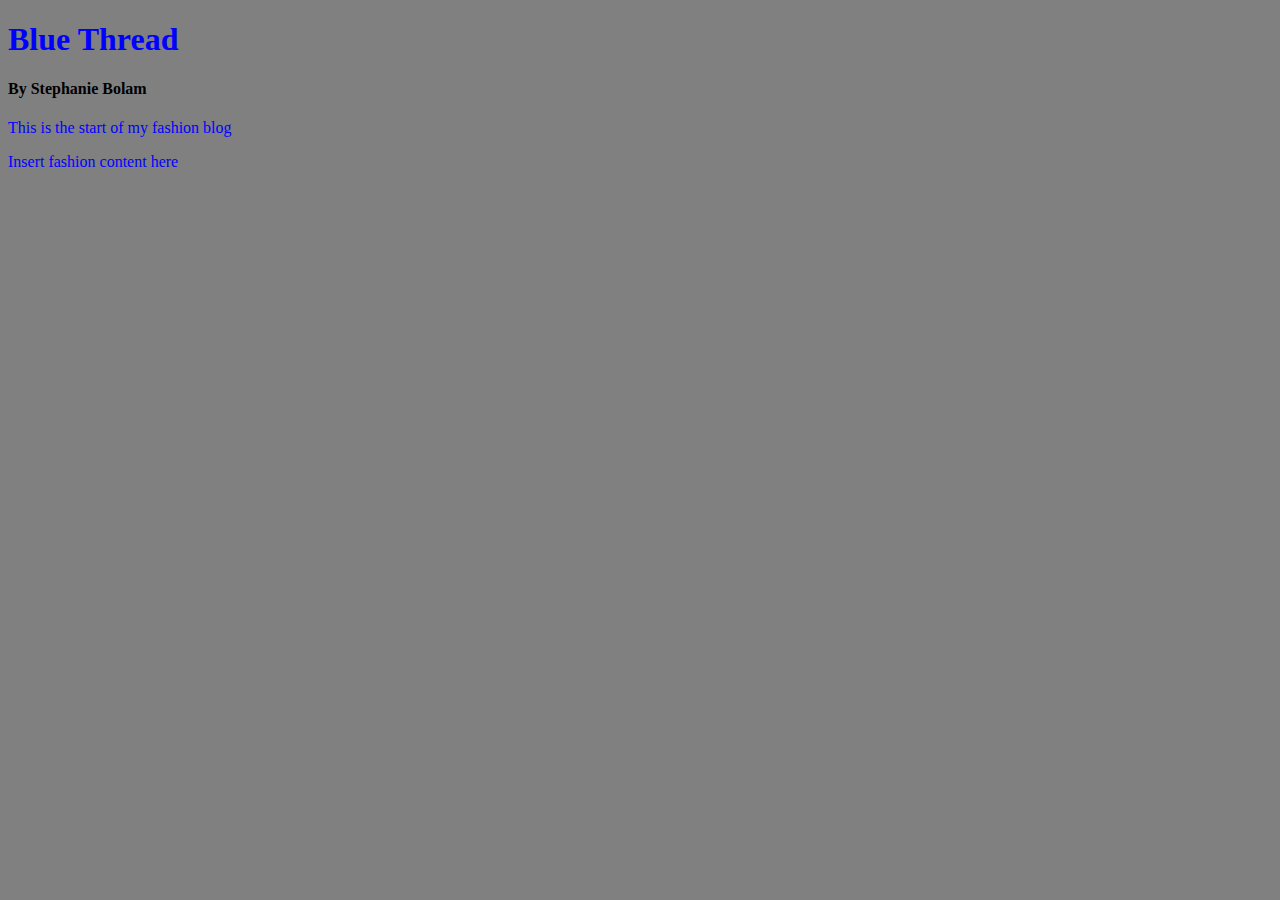
<file: unit_1/index.html>
<!DOCTYPE html>
<html>
<head><link rel="stylesheet" type="text/css" href="css/style.css"></head>
<title>Blue Thread Blog
</title>
<body>
<h1>Blue Thread</h1>
<h4>By Stephanie Bolam</h4>
<p>This is the start of my fashion blog</p>
<p>Insert fashion content here</p>
</body>
</html>
</file>
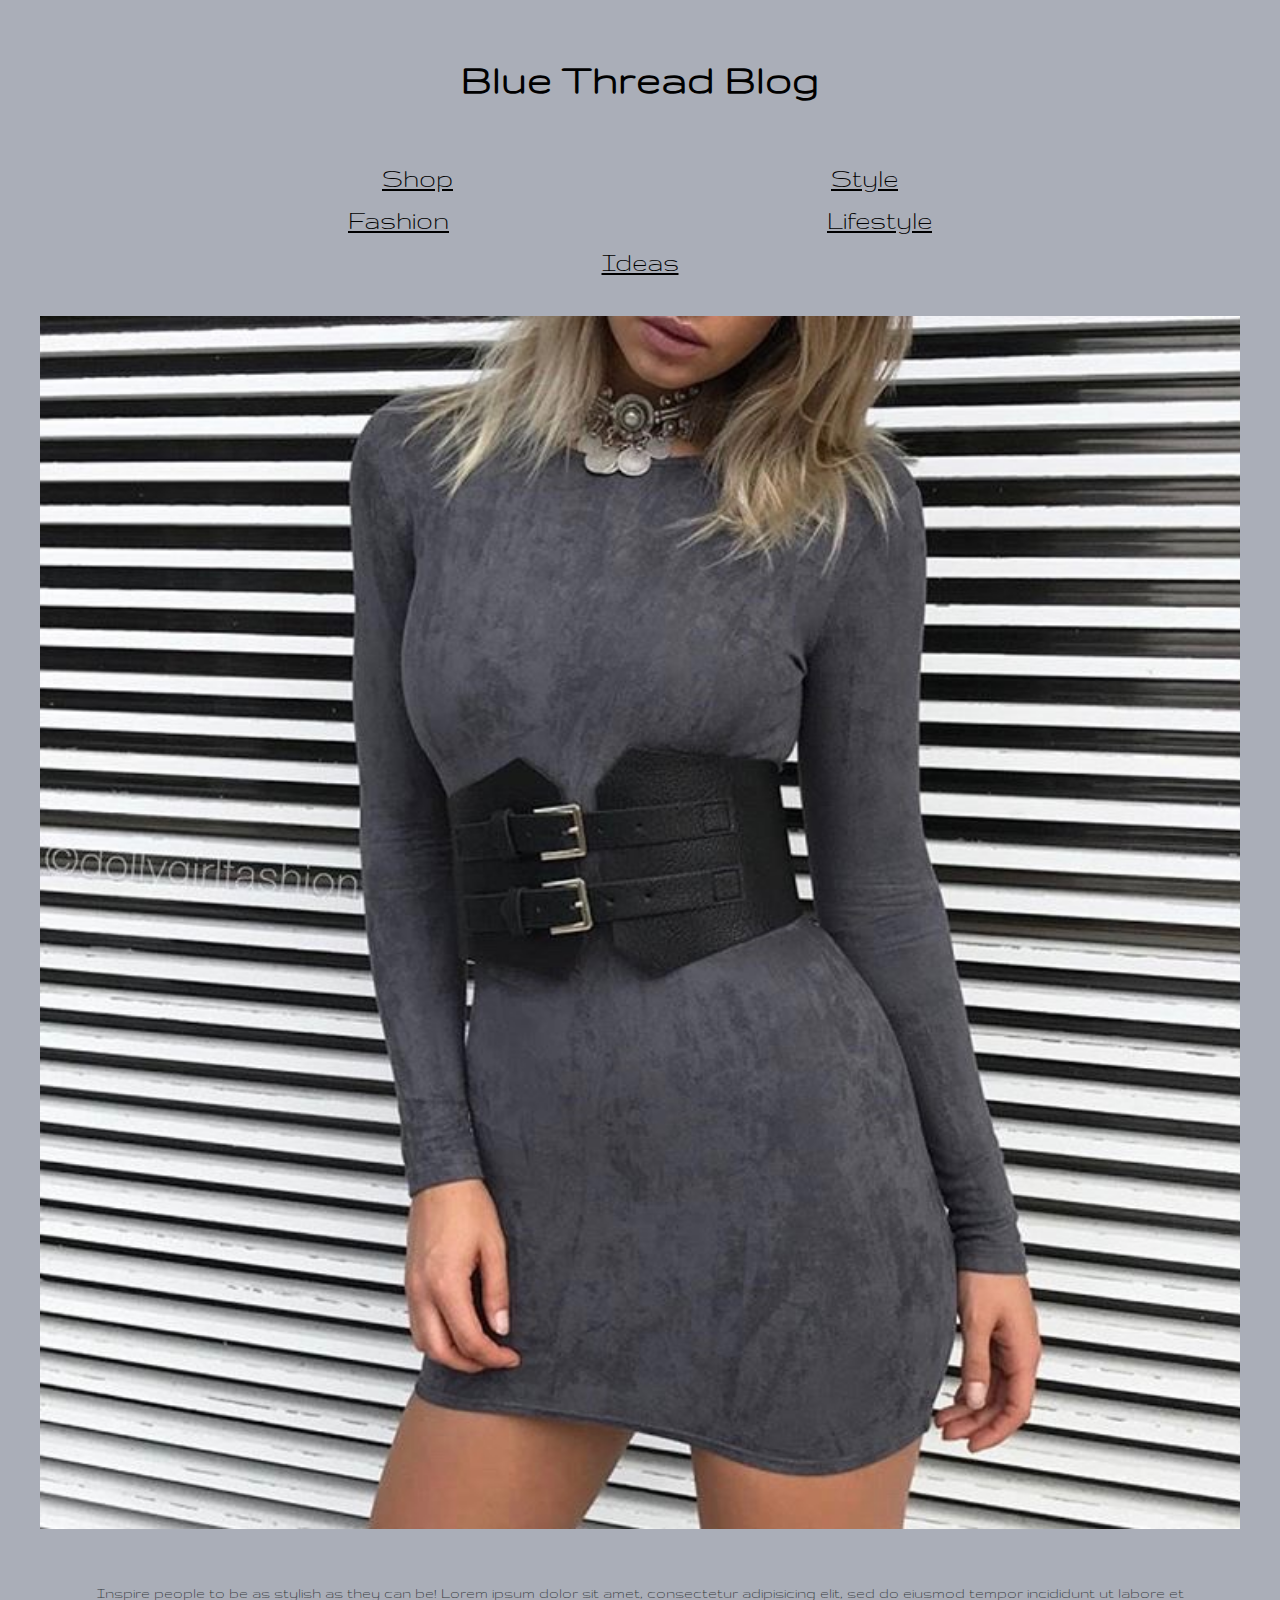
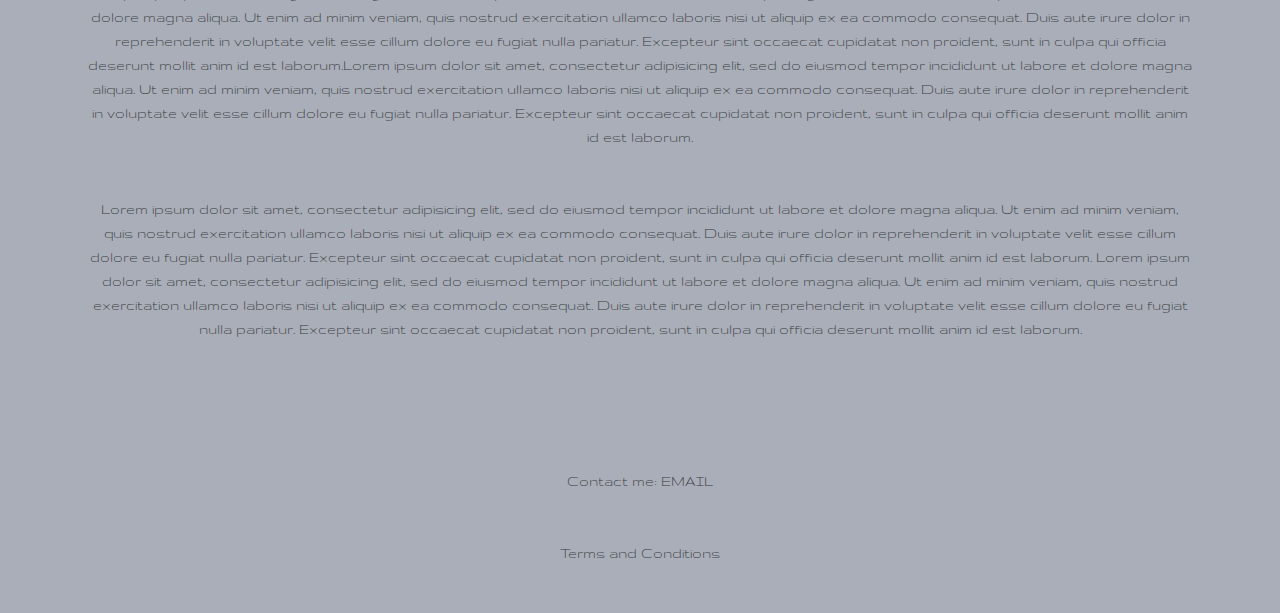
<file: unit_3/index.html>
<!DOCTYPE html>	

<html>
<head>
<link rel="stylesheet" type="text/css" href="css/style.css">
<title>Blue Thread</title>
</head>

<body>
	<header>
		<h1>Blue Thread Blog</h1>
		<section>
			<nav>
				<a href="#">Shop</a>

				<a href="#">Style</a>

				<a href="#">Fashion</a>

				<a href="#">Lifestyle</a>

				<a href="#">Ideas</a>
			</nav>
		</section>
	</header>
<main>
		<img src="images/bodycondresswithcorsetbelt.jpg" alt="grey bodycon dress with corset belt" title="Image of dress"> 
		<p>Inspire people to be as stylish as they can be! 
		Lorem ipsum dolor sit amet, consectetur adipisicing elit, sed do eiusmod
		tempor incididunt ut labore et dolore magna aliqua. Ut enim ad minim veniam,
		quis nostrud exercitation ullamco laboris nisi ut aliquip ex ea commodo
		consequat. Duis aute irure dolor in reprehenderit in voluptate velit esse
		cillum dolore eu fugiat nulla pariatur. Excepteur sint occaecat cupidatat non
		proident, sunt in culpa qui officia deserunt mollit anim id est laborum.Lorem ipsum dolor sit amet, consectetur adipisicing elit, sed do eiusmod
		tempor incididunt ut labore et dolore magna aliqua. Ut enim ad minim veniam,
		quis nostrud exercitation ullamco laboris nisi ut aliquip ex ea commodo
		consequat. Duis aute irure dolor in reprehenderit in voluptate velit esse
		cillum dolore eu fugiat nulla pariatur. Excepteur sint occaecat cupidatat non
		proident, sunt in culpa qui officia deserunt mollit anim id est laborum.</p>
		
		<p>Lorem ipsum dolor sit amet, consectetur adipisicing elit, sed do eiusmod
		tempor incididunt ut labore et dolore magna aliqua. Ut enim ad minim veniam,
		quis nostrud exercitation ullamco laboris nisi ut aliquip ex ea commodo
		consequat. Duis aute irure dolor in reprehenderit in voluptate velit esse
		cillum dolore eu fugiat nulla pariatur. Excepteur sint occaecat cupidatat non
		proident, sunt in culpa qui officia deserunt mollit anim id est laborum. Lorem ipsum dolor sit amet, consectetur adipisicing elit, sed do eiusmod
		tempor incididunt ut labore et dolore magna aliqua. Ut enim ad minim veniam,
		quis nostrud exercitation ullamco laboris nisi ut aliquip ex ea commodo
		consequat. Duis aute irure dolor in reprehenderit in voluptate velit esse
		cillum dolore eu fugiat nulla pariatur. Excepteur sint occaecat cupidatat non
		proident, sunt in culpa qui officia deserunt mollit anim id est laborum.</p>
</main>
<footer> 
	<p>Contact me: <a>EMAIL</a></p>
	<p>Terms and Conditions</p>
</footer>

</body>
</html>
</file>
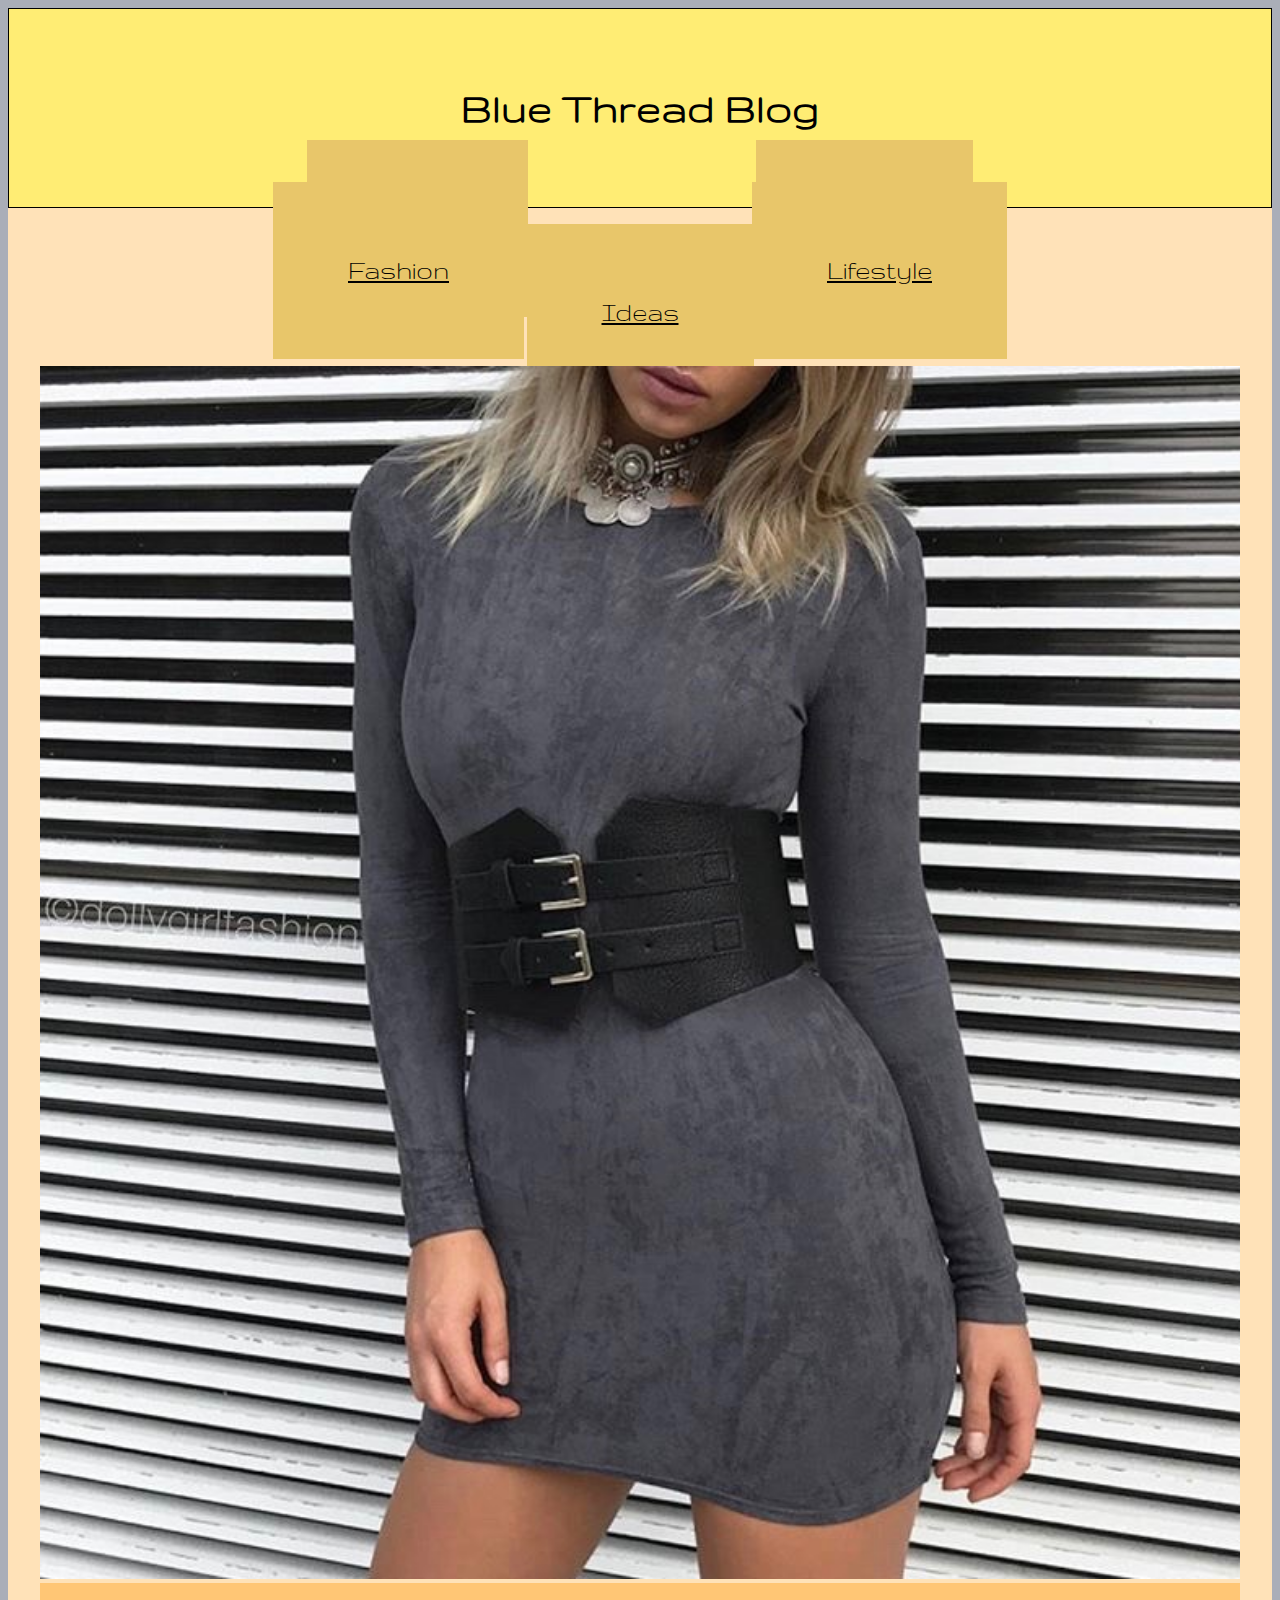
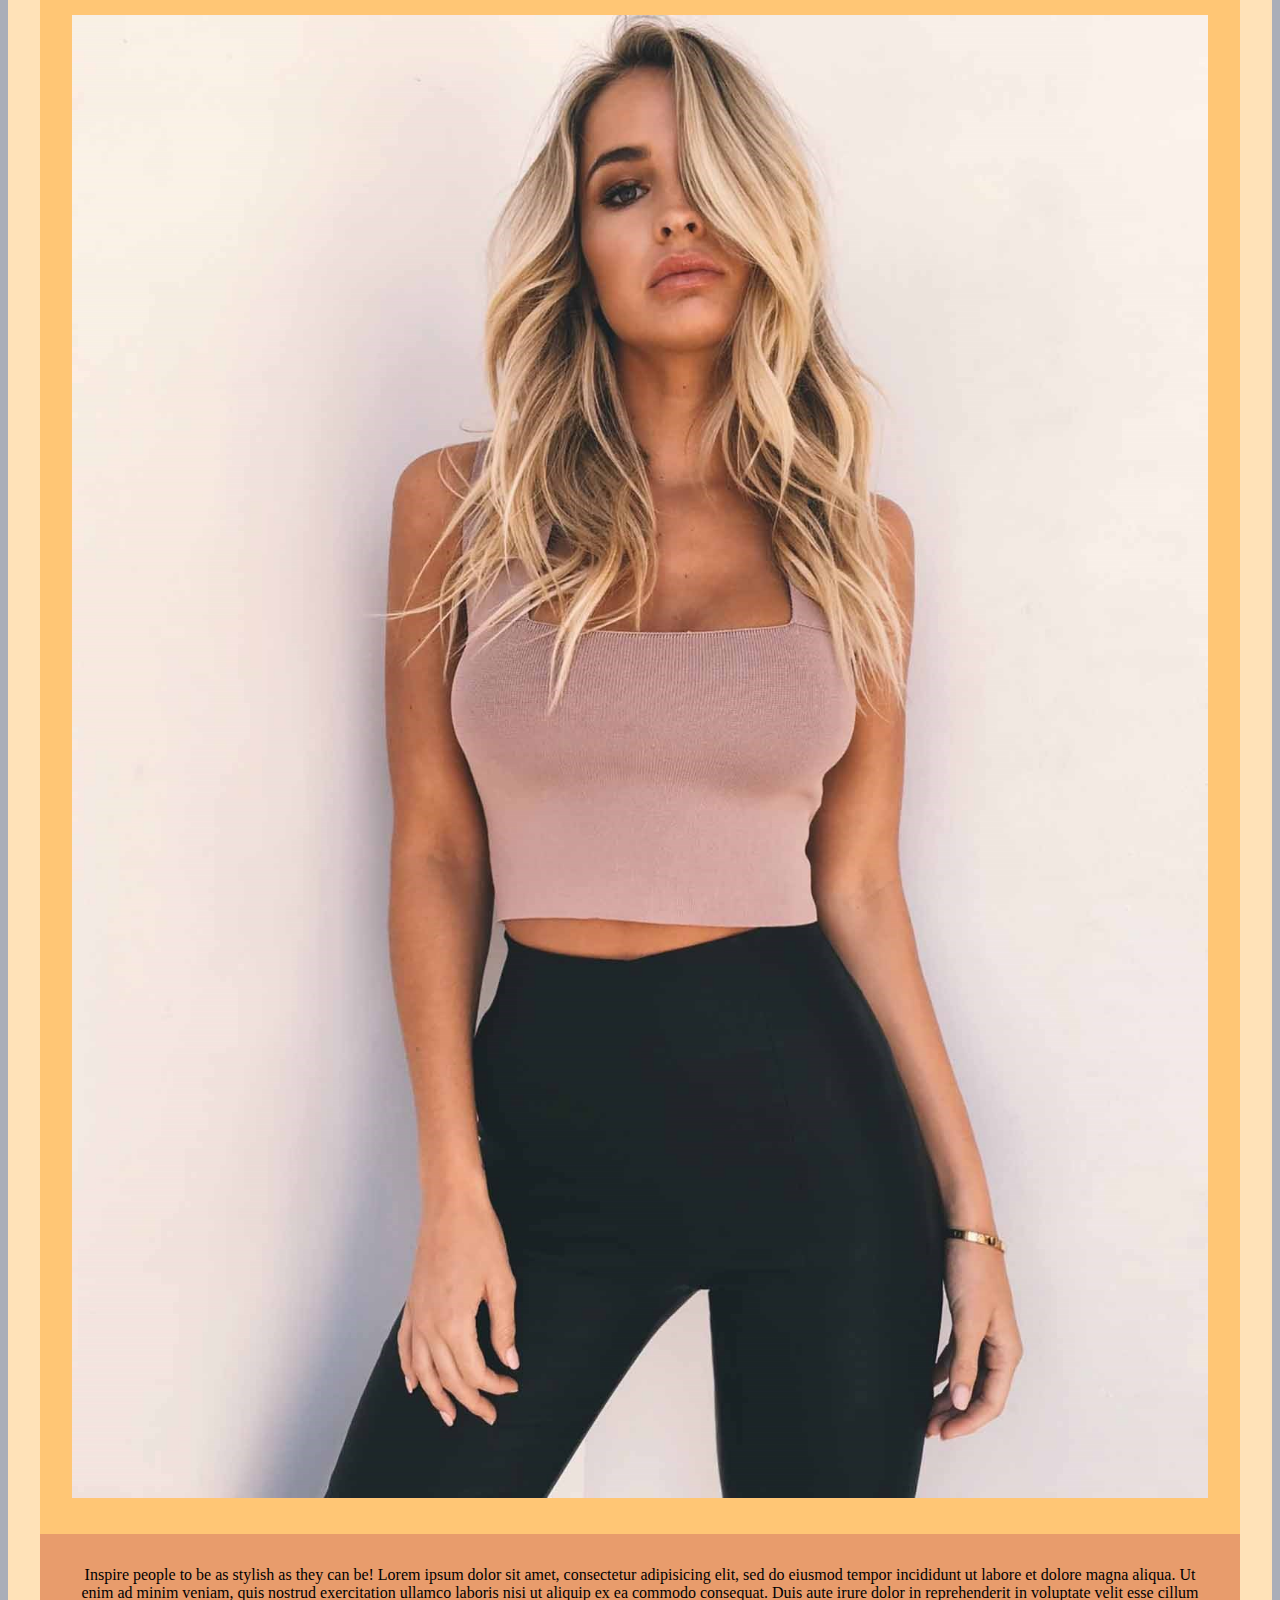
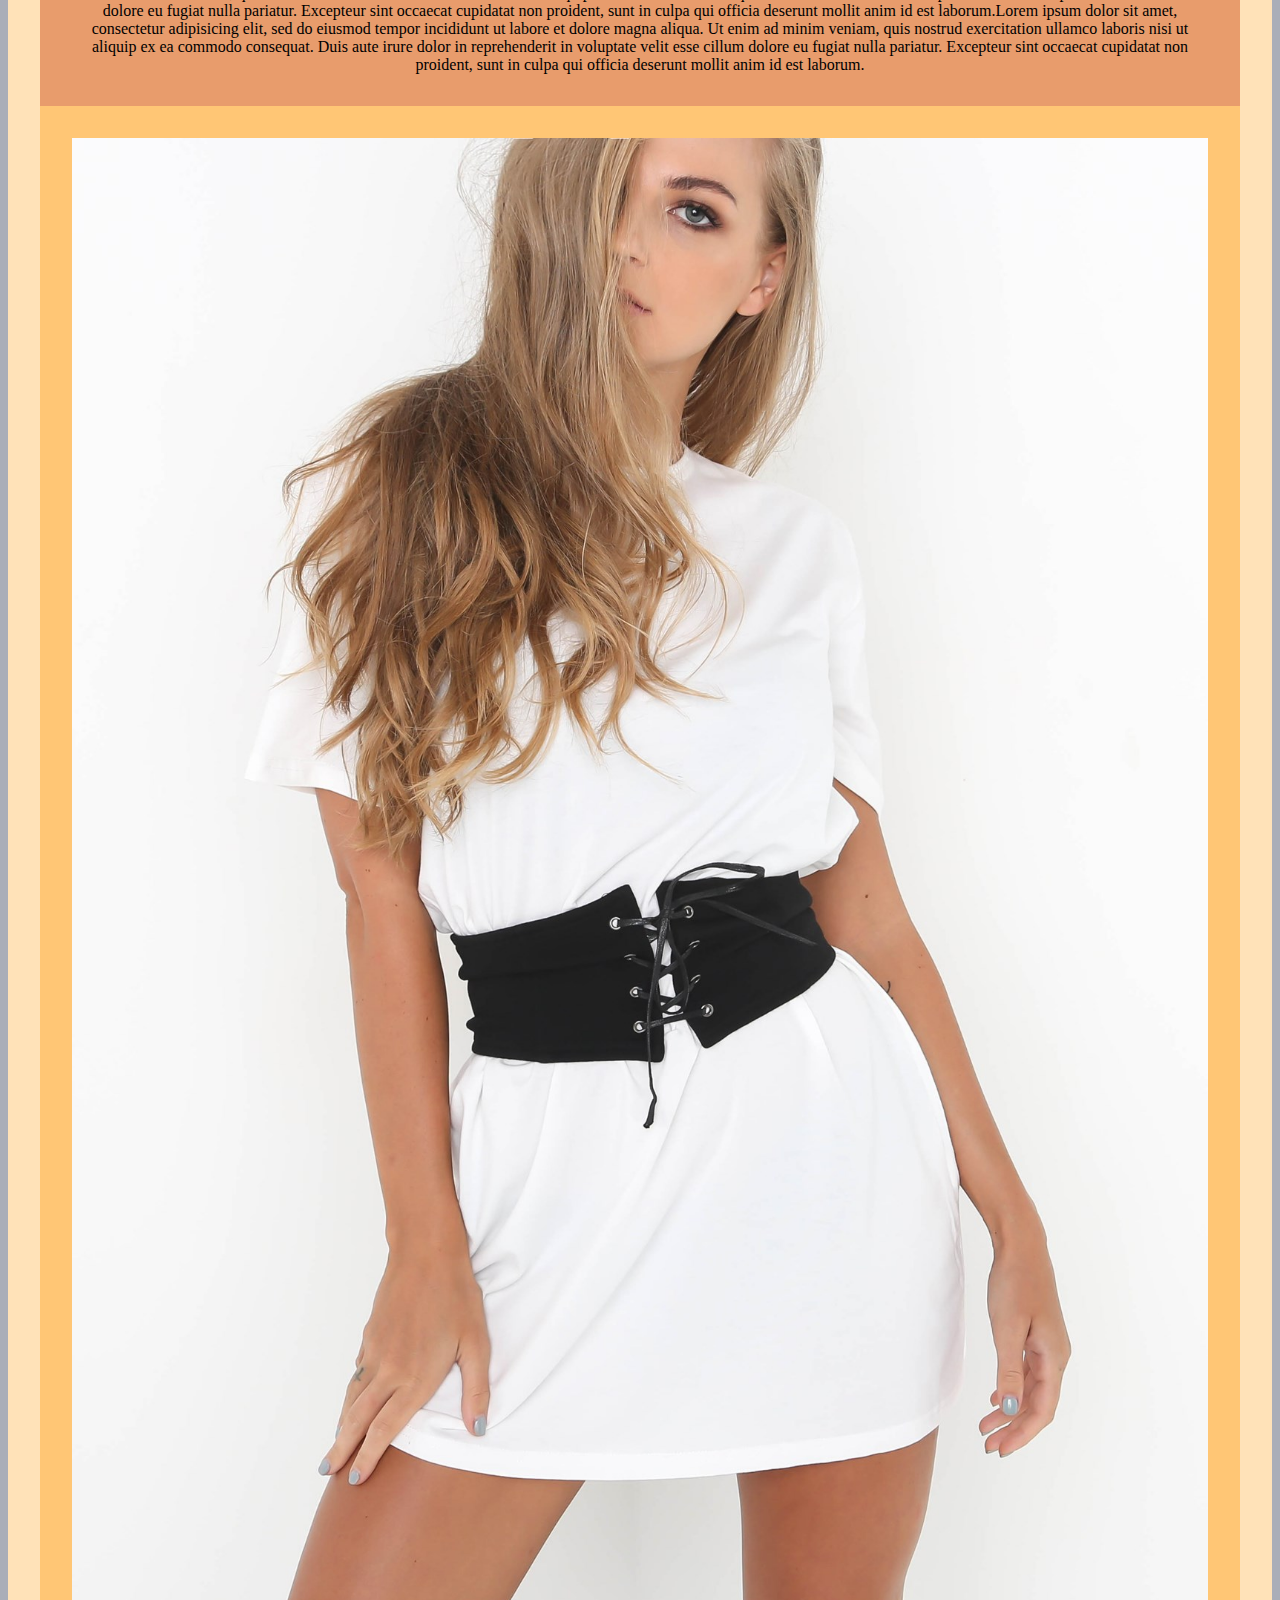
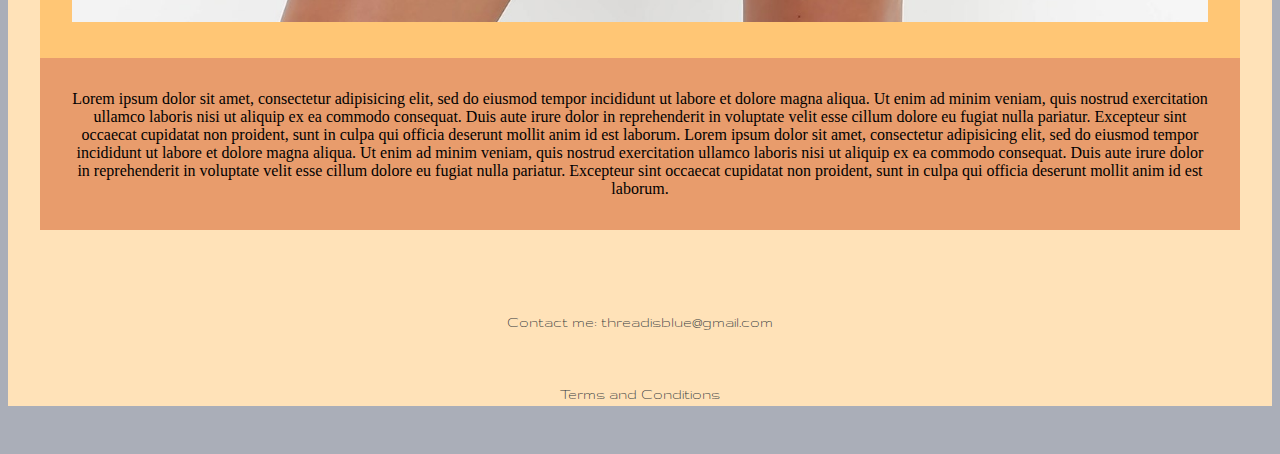
<file: unit_5/index.html>
<!DOCTYPE html>	

<html>
<head>
<link rel="stylesheet" type="text/css" href="css/style.css">
<title>Blue Thread</title>
</head>

<body>
	<div class="wrapper">
	<header>
		<h1>Blue Thread Blog</h1>
	</header>
		<section>
			<nav>
				<a href="#">Shop</a>

				<a href="#">Style</a>

				<a href="#">Fashion</a>

				<a href="#">Lifestyle</a>

				<a href="#">Ideas</a>
			</nav>
		</section>
<main>
	<section>
		<img src="images/bodycondresswithcorsetbelt.jpg" alt="grey bodycon dress with corset belt" title="Image of dress"> 
		<aside>
			<img src="images/knitcroptop.jpeg" alt="blushknitcroptop" title="Image of blush crop top">
		</aside>
				<article class="decription of top"> Inspire people to be as stylish as they can be! 
				Lorem ipsum dolor sit amet, consectetur adipisicing elit, sed do eiusmod
				tempor incididunt ut labore et dolore magna aliqua. Ut enim ad minim veniam,
				quis nostrud exercitation ullamco laboris nisi ut aliquip ex ea commodo
				consequat. Duis aute irure dolor in reprehenderit in voluptate velit esse
				cillum dolore eu fugiat nulla pariatur. Excepteur sint occaecat cupidatat non
				proident, sunt in culpa qui officia deserunt mollit anim id est laborum.Lorem ipsum dolor sit amet, consectetur adipisicing elit, sed do eiusmod
				tempor incididunt ut labore et dolore magna aliqua. Ut enim ad minim veniam,
				quis nostrud exercitation ullamco laboris nisi ut aliquip ex ea commodo
				consequat. Duis aute irure dolor in reprehenderit in voluptate velit esse
				cillum dolore eu fugiat nulla pariatur. Excepteur sint occaecat cupidatat non
				proident, sunt in culpa qui officia deserunt mollit anim id est laborum.</article>

		<aside class="picture">	
			<img src="images/kingkyliedress.jpg" alt="T-shirt dress" title="White t-shirt dress">
		</aside>
			<article class="decription of dress">Lorem ipsum dolor sit amet, consectetur adipisicing elit, sed do eiusmod
			tempor incididunt ut labore et dolore magna aliqua. Ut enim ad minim veniam,
			quis nostrud exercitation ullamco laboris nisi ut aliquip ex ea commodo
			consequat. Duis aute irure dolor in reprehenderit in voluptate velit esse
			cillum dolore eu fugiat nulla pariatur. Excepteur sint occaecat cupidatat non
			proident, sunt in culpa qui officia deserunt mollit anim id est laborum. Lorem ipsum dolor sit amet, consectetur adipisicing elit, sed do eiusmod
			tempor incididunt ut labore et dolore magna aliqua. Ut enim ad minim veniam,
			quis nostrud exercitation ullamco laboris nisi ut aliquip ex ea commodo
			consequat. Duis aute irure dolor in reprehenderit in voluptate velit esse
			cillum dolore eu fugiat nulla pariatur. Excepteur sint occaecat cupidatat non
			proident, sunt in culpa qui officia deserunt mollit anim id est laborum.</article>
	</section>
</main>
<footer> 
	<p>Contact me: <a>threadisblue@gmail.com</a></p>
	<p>Terms and Conditions</p>
</footer>
</div>
</body>
</html>
</file>
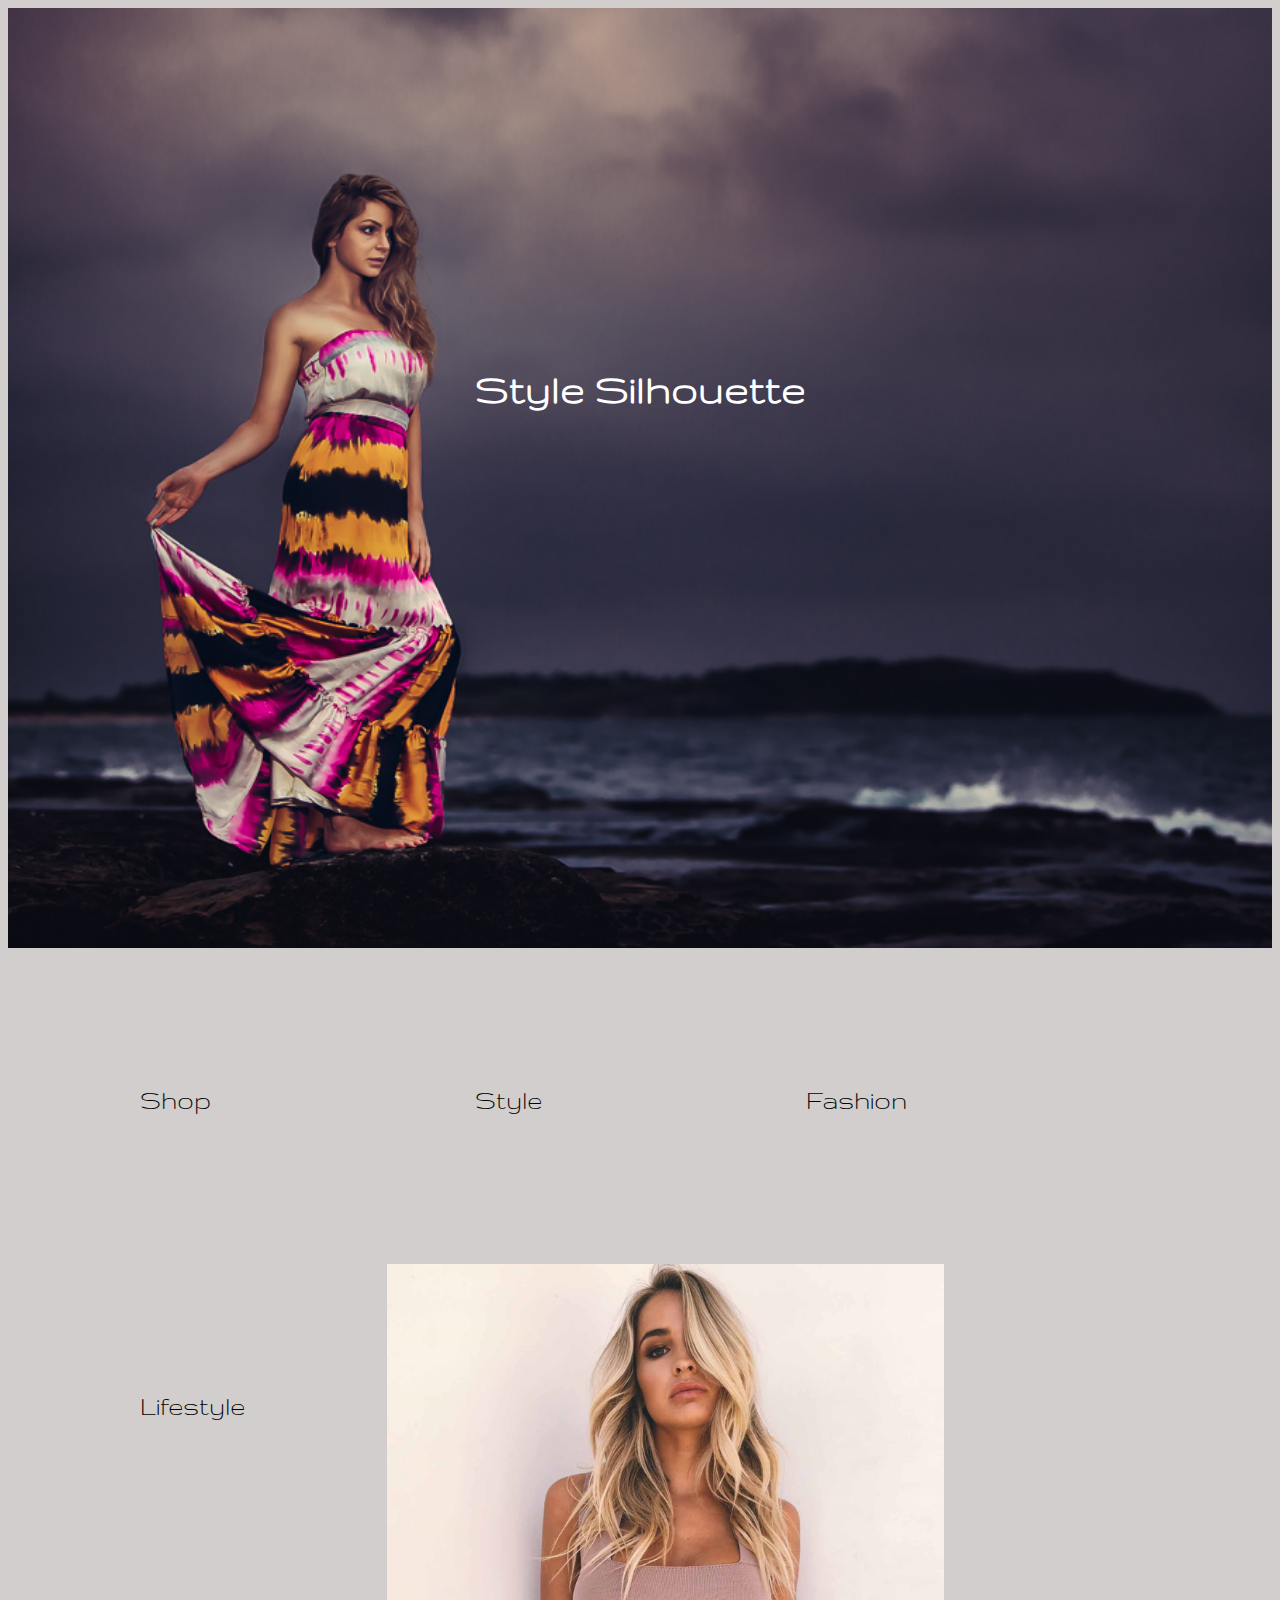
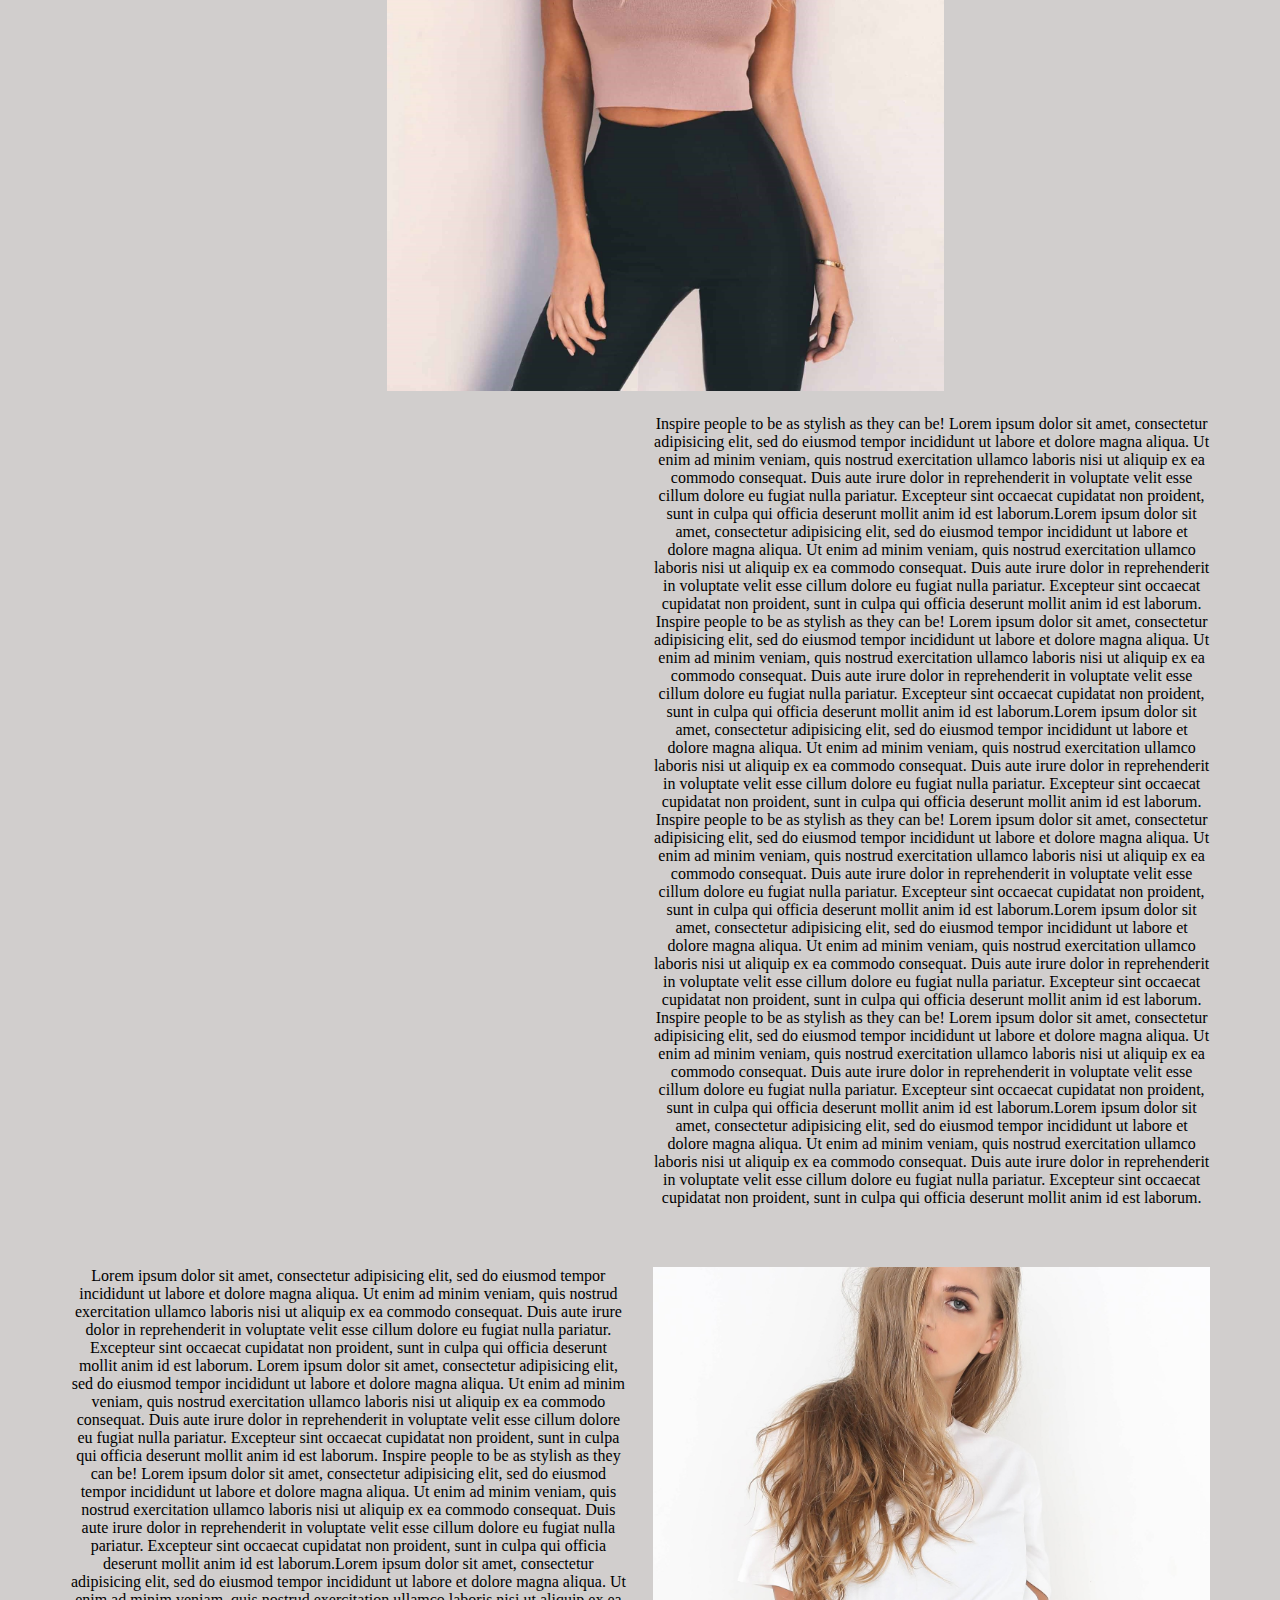
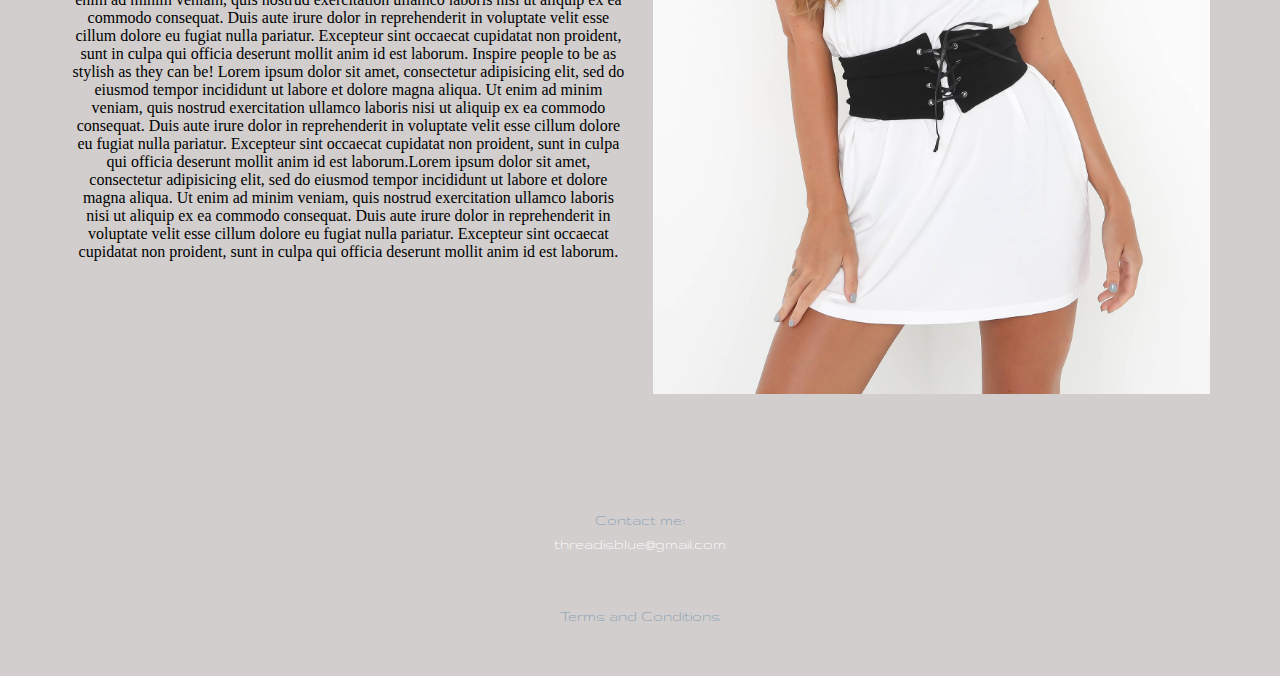
<file: unit_6/index.html>
<!DOCTYPE html>	

<html>
<head>
<link rel="stylesheet" type="text/css" href="css/style.css">
<title>Blue Thread</title>
</head>

<body>
	<div class="wrapper">
	<header id="img_head">
		<h1>Style Silhouette</h1>
	</header>
		<section>

			<nav>
				<a href="shop.html">Shop</a>

				<a href="style.html">Style</a>

				<a href="fashion.html">Fashion</a>

				<a href="lifestyle.html">Lifestyle</a>
			</nav>
		</section>
<main>
	<section id="two_column" class="clearfix">
		
		<aside id="left">
			<img src="images/knitcroptop.jpeg" alt="blushknitcroptop" title="Image of blush crop top">
		</aside>
				<article id="right"> Inspire people to be as stylish as they can be! 
				Lorem ipsum dolor sit amet, consectetur adipisicing elit, sed do eiusmod
				tempor incididunt ut labore et dolore magna aliqua. Ut enim ad minim veniam,
				quis nostrud exercitation ullamco laboris nisi ut aliquip ex ea commodo
				consequat. Duis aute irure dolor in reprehenderit in voluptate velit esse
				cillum dolore eu fugiat nulla pariatur. Excepteur sint occaecat cupidatat non
				proident, sunt in culpa qui officia deserunt mollit anim id est laborum.Lorem ipsum dolor sit amet, consectetur adipisicing elit, sed do eiusmod
				tempor incididunt ut labore et dolore magna aliqua. Ut enim ad minim veniam,
				quis nostrud exercitation ullamco laboris nisi ut aliquip ex ea commodo
				consequat. Duis aute irure dolor in reprehenderit in voluptate velit esse
				cillum dolore eu fugiat nulla pariatur. Excepteur sint occaecat cupidatat non
				proident, sunt in culpa qui officia deserunt mollit anim id est laborum. Inspire people to be as stylish as they can be! 
				Lorem ipsum dolor sit amet, consectetur adipisicing elit, sed do eiusmod
				tempor incididunt ut labore et dolore magna aliqua. Ut enim ad minim veniam,
				quis nostrud exercitation ullamco laboris nisi ut aliquip ex ea commodo
				consequat. Duis aute irure dolor in reprehenderit in voluptate velit esse
				cillum dolore eu fugiat nulla pariatur. Excepteur sint occaecat cupidatat non
				proident, sunt in culpa qui officia deserunt mollit anim id est laborum.Lorem ipsum dolor sit amet, consectetur adipisicing elit, sed do eiusmod
				tempor incididunt ut labore et dolore magna aliqua. Ut enim ad minim veniam,
				quis nostrud exercitation ullamco laboris nisi ut aliquip ex ea commodo
				consequat. Duis aute irure dolor in reprehenderit in voluptate velit esse
				cillum dolore eu fugiat nulla pariatur. Excepteur sint occaecat cupidatat non
				proident, sunt in culpa qui officia deserunt mollit anim id est laborum. Inspire people to be as stylish as they can be! 
				Lorem ipsum dolor sit amet, consectetur adipisicing elit, sed do eiusmod
				tempor incididunt ut labore et dolore magna aliqua. Ut enim ad minim veniam,
				quis nostrud exercitation ullamco laboris nisi ut aliquip ex ea commodo
				consequat. Duis aute irure dolor in reprehenderit in voluptate velit esse
				cillum dolore eu fugiat nulla pariatur. Excepteur sint occaecat cupidatat non
				proident, sunt in culpa qui officia deserunt mollit anim id est laborum.Lorem ipsum dolor sit amet, consectetur adipisicing elit, sed do eiusmod
				tempor incididunt ut labore et dolore magna aliqua. Ut enim ad minim veniam,
				quis nostrud exercitation ullamco laboris nisi ut aliquip ex ea commodo
				consequat. Duis aute irure dolor in reprehenderit in voluptate velit esse
				cillum dolore eu fugiat nulla pariatur. Excepteur sint occaecat cupidatat non
				proident, sunt in culpa qui officia deserunt mollit anim id est laborum. Inspire people to be as stylish as they can be! 
				Lorem ipsum dolor sit amet, consectetur adipisicing elit, sed do eiusmod
				tempor incididunt ut labore et dolore magna aliqua. Ut enim ad minim veniam,
				quis nostrud exercitation ullamco laboris nisi ut aliquip ex ea commodo
				consequat. Duis aute irure dolor in reprehenderit in voluptate velit esse
				cillum dolore eu fugiat nulla pariatur. Excepteur sint occaecat cupidatat non
				proident, sunt in culpa qui officia deserunt mollit anim id est laborum.Lorem ipsum dolor sit amet, consectetur adipisicing elit, sed do eiusmod
				tempor incididunt ut labore et dolore magna aliqua. Ut enim ad minim veniam,
				quis nostrud exercitation ullamco laboris nisi ut aliquip ex ea commodo
				consequat. Duis aute irure dolor in reprehenderit in voluptate velit esse
				cillum dolore eu fugiat nulla pariatur. Excepteur sint occaecat cupidatat non
				proident, sunt in culpa qui officia deserunt mollit anim id est laborum.</article>
</section>
<section id="second_column" class="clearfix">
		<aside id="image_right">	
			<img src="images/kingkyliedress.jpg" alt="T-shirt dress" title="White t-shirt dress">
		</aside>
			<article id="text_left">Lorem ipsum dolor sit amet, consectetur adipisicing elit, sed do eiusmod
			tempor incididunt ut labore et dolore magna aliqua. Ut enim ad minim veniam,
			quis nostrud exercitation ullamco laboris nisi ut aliquip ex ea commodo
			consequat. Duis aute irure dolor in reprehenderit in voluptate velit esse
			cillum dolore eu fugiat nulla pariatur. Excepteur sint occaecat cupidatat non
			proident, sunt in culpa qui officia deserunt mollit anim id est laborum. Lorem ipsum dolor sit amet, consectetur adipisicing elit, sed do eiusmod
			tempor incididunt ut labore et dolore magna aliqua. Ut enim ad minim veniam,
			quis nostrud exercitation ullamco laboris nisi ut aliquip ex ea commodo
			consequat. Duis aute irure dolor in reprehenderit in voluptate velit esse
			cillum dolore eu fugiat nulla pariatur. Excepteur sint occaecat cupidatat non
			proident, sunt in culpa qui officia deserunt mollit anim id est laborum.
			Inspire people to be as stylish as they can be! 
				Lorem ipsum dolor sit amet, consectetur adipisicing elit, sed do eiusmod
				tempor incididunt ut labore et dolore magna aliqua. Ut enim ad minim veniam,
				quis nostrud exercitation ullamco laboris nisi ut aliquip ex ea commodo
				consequat. Duis aute irure dolor in reprehenderit in voluptate velit esse
				cillum dolore eu fugiat nulla pariatur. Excepteur sint occaecat cupidatat non
				proident, sunt in culpa qui officia deserunt mollit anim id est laborum.Lorem ipsum dolor sit amet, consectetur adipisicing elit, sed do eiusmod
				tempor incididunt ut labore et dolore magna aliqua. Ut enim ad minim veniam,
				quis nostrud exercitation ullamco laboris nisi ut aliquip ex ea commodo
				consequat. Duis aute irure dolor in reprehenderit in voluptate velit esse
				cillum dolore eu fugiat nulla pariatur. Excepteur sint occaecat cupidatat non
				proident, sunt in culpa qui officia deserunt mollit anim id est laborum. Inspire people to be as stylish as they can be! 
				Lorem ipsum dolor sit amet, consectetur adipisicing elit, sed do eiusmod
				tempor incididunt ut labore et dolore magna aliqua. Ut enim ad minim veniam,
				quis nostrud exercitation ullamco laboris nisi ut aliquip ex ea commodo
				consequat. Duis aute irure dolor in reprehenderit in voluptate velit esse
				cillum dolore eu fugiat nulla pariatur. Excepteur sint occaecat cupidatat non
				proident, sunt in culpa qui officia deserunt mollit anim id est laborum.Lorem ipsum dolor sit amet, consectetur adipisicing elit, sed do eiusmod
				tempor incididunt ut labore et dolore magna aliqua. Ut enim ad minim veniam,
				quis nostrud exercitation ullamco laboris nisi ut aliquip ex ea commodo
				consequat. Duis aute irure dolor in reprehenderit in voluptate velit esse
				cillum dolore eu fugiat nulla pariatur. Excepteur sint occaecat cupidatat non
				proident, sunt in culpa qui officia deserunt mollit anim id est laborum.</article>
	</section>
</main>
<footer> 
	<p>Contact me: <a>threadisblue@gmail.com</a></p>
	<p>Terms and Conditions</p>
</footer>
</div>
</body>

<script id="hero_images" type="text/javascript">
	var im = document.getElementById("img_head");

	var images = ["images/knitcroptop.jpeg","images/kingkyliedress.jpg"];
	var index=0;

	function changeImage()
	{
		
	  im.style.backgroundImage = `url("${images[index]}")`;
	  index++;
	  if(index >= images.length)
	  {
	    index=0;
	  }
	}

	setInterval(changeImage, 3000);

</script>
</html>
</file>
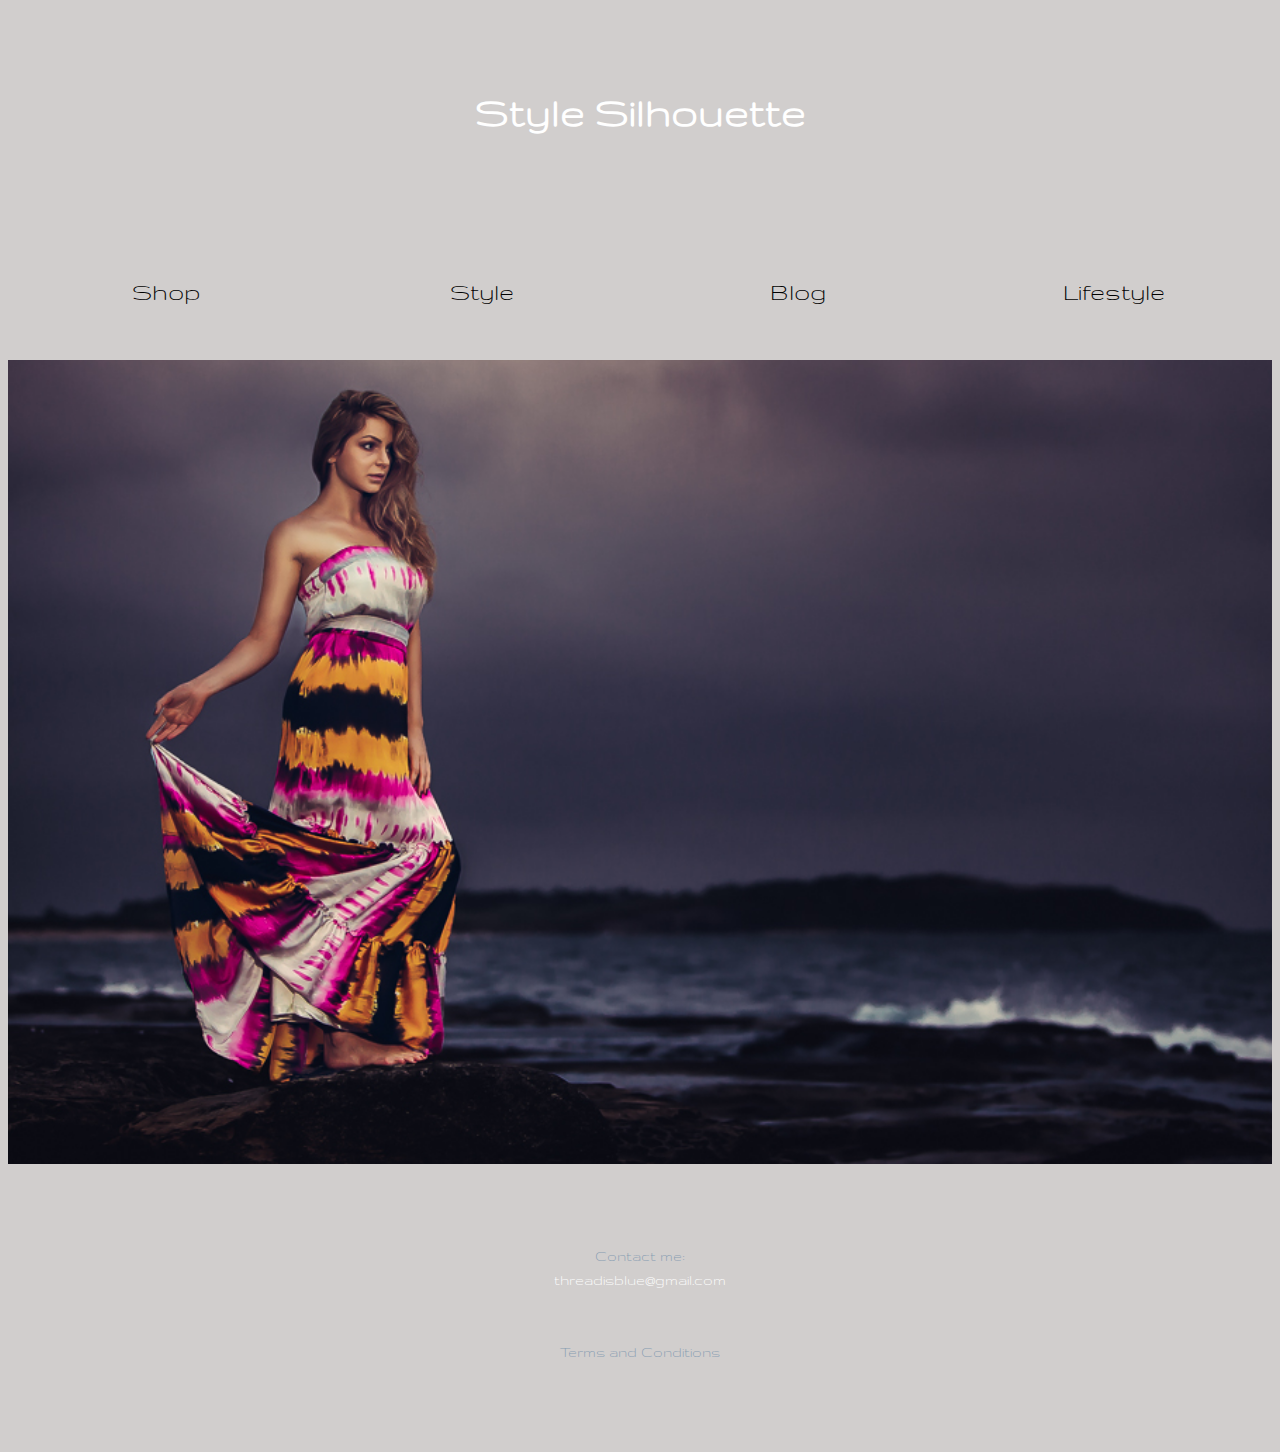
<file: unit_8/index.html>
<!DOCTYPE html>	

<html>
<head>
<meta name="viewpoint" content="width=device-width, initial-scale=1">
<link rel="stylesheet" type="text/css" href="css/style.css">
<title>Style Silhouette</title>
</head>

<body>
	<div class="wrapper">
	<section>
<h1>Style Silhouette</h1>
			<nav>
				<a href="shop.html">Shop</a>

				<a href="style.html">Style</a>

				<a href="blog.html">Blog</a>

				<a href="lifestyle.html">Lifestyle</a>
			</nav>
		</section>
	<header id="img_head">
		
	</header>
		

<main>
	

<footer> 
	<p>Contact me: <a>threadisblue@gmail.com</a></p>
	<p>Terms and Conditions</p>
</footer>
</div>
</body>

<script id="hero_images" type="text/javascript">
	var im = document.getElementById("img_head");

	var images = ["images/knitcroptop.jpeg","images/kingkyliedress.jpg"];
	var index=0;

	function changeImage()
	{
		
	  im.style.backgroundImage = `url("${images[index]}")`;
	  index++;
	  if(index >= images.length)
	  {
	    index=0;
	  }
	}

	setInterval(changeImage, 3000);

</script>
</html>
</file>
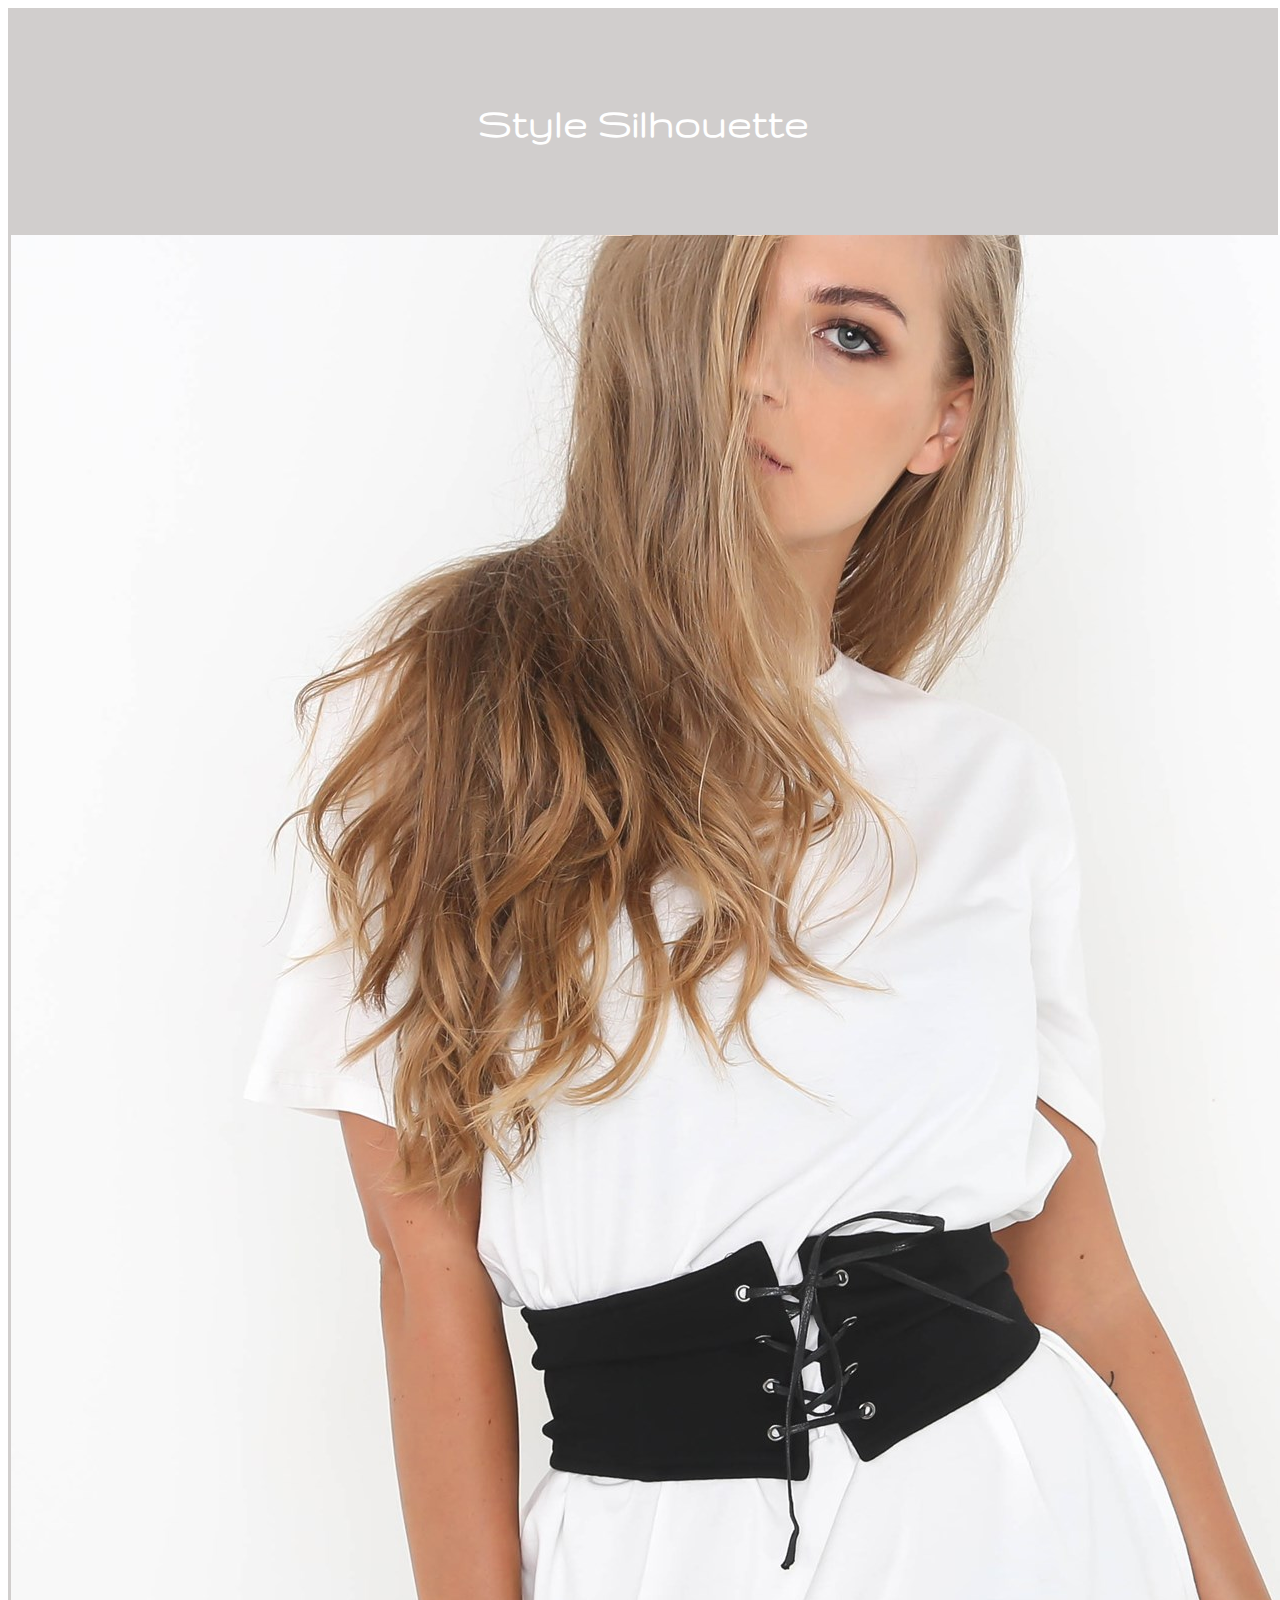
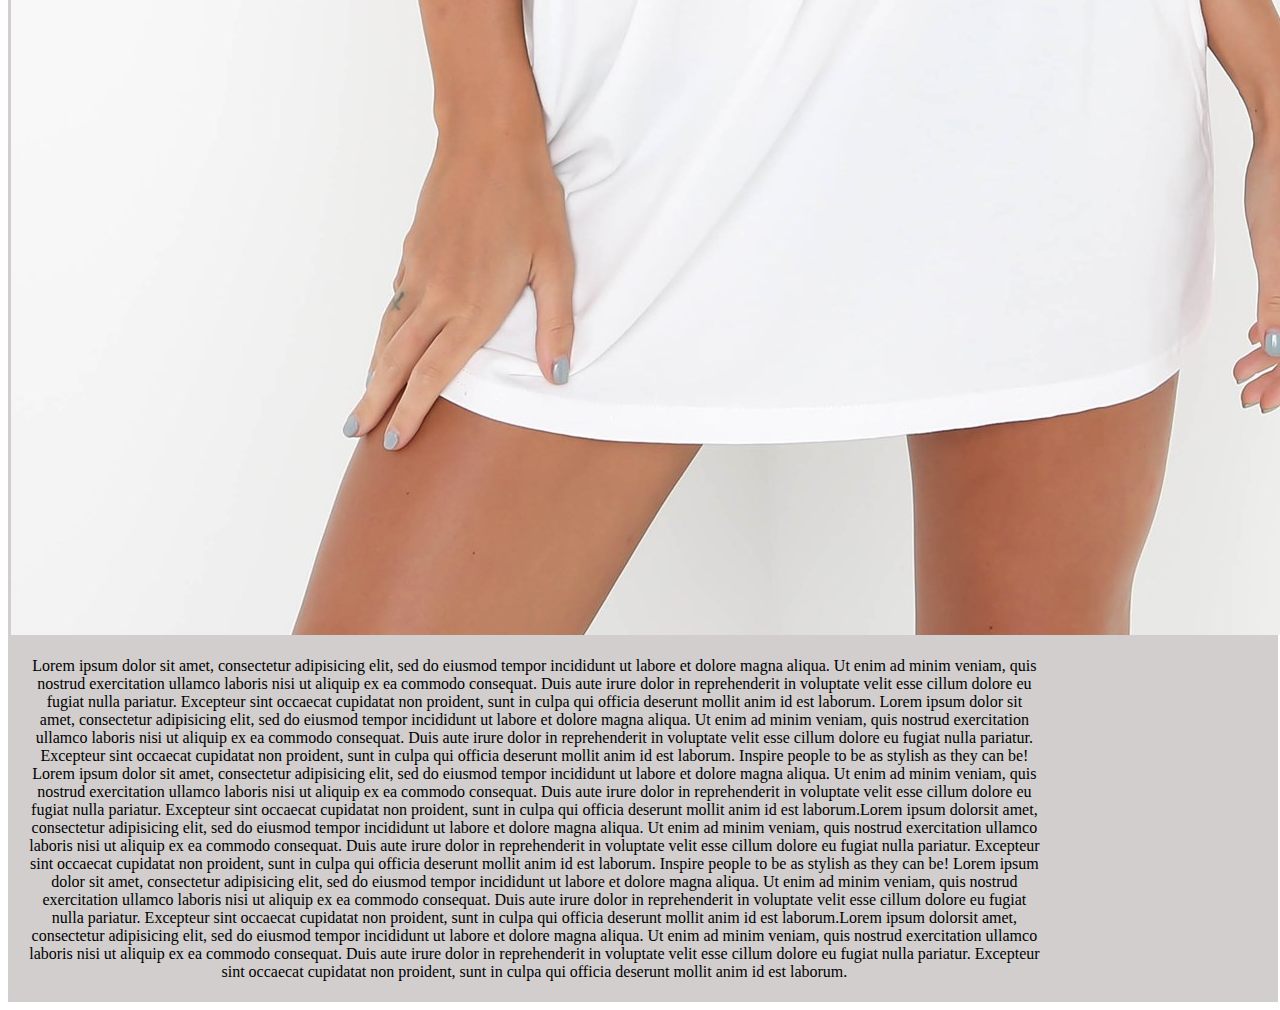
<file: unit_8/blog.html>
<!DOCTYPE html>	
<head>
<meta name="viewpoint" content="width=device-width, initial-scale=1">
<link rel="stylesheet" type="text/css" href="css/blog.css">
</head>


<section id="second_column" class="clearfix">
	<h1>Style Silhouette</h1>
	<link rel="stylesheet" type="text/css" href="index.html">
		<aside id="image_left">	
			<img src="images/kingkyliedress.jpg" alt="T-shirt dress" title="White t-shirt dress">
		</aside>
			<article id="text_right">Lorem ipsum dolor sit amet, consectetur adipisicing elit, sed do eiusmod
			tempor incididunt ut labore et dolore magna aliqua. Ut enim ad minim veniam,
			quis nostrud exercitation ullamco laboris nisi ut aliquip ex ea commodo
			consequat. Duis aute irure dolor in reprehenderit in voluptate velit esse
			cillum dolore eu fugiat nulla pariatur. Excepteur sint occaecat cupidatat non
			proident, sunt in culpa qui officia deserunt mollit anim id est laborum. Lorem ipsum dolor sit amet, consectetur adipisicing elit, sed do eiusmod
			tempor incididunt ut labore et dolore magna aliqua. Ut enim ad minim veniam,
			quis nostrud exercitation ullamco laboris nisi ut aliquip ex ea commodo
			consequat. Duis aute irure dolor in reprehenderit in voluptate velit esse
			cillum dolore eu fugiat nulla pariatur. Excepteur sint occaecat cupidatat non
			proident, sunt in culpa qui officia deserunt mollit anim id est laborum.
			Inspire people to be as stylish as they can be! 
			Lorem ipsum dolor sit amet, consectetur adipisicing elit, sed do eiusmod
			tempor incididunt ut labore et dolore magna aliqua. Ut enim ad minim veniam,
			quis nostrud exercitation ullamco laboris nisi ut aliquip ex ea commodo
			consequat. Duis aute irure dolor in reprehenderit in voluptate velit esse
			cillum dolore eu fugiat nulla pariatur. Excepteur sint occaecat cupidatat non
			proident, sunt in culpa qui officia deserunt mollit anim id est laborum.Lorem ipsum dolorsit amet, consectetur adipisicing elit, sed do eiusmod
			tempor incididunt ut labore et dolore magna aliqua. Ut enim ad minim veniam,
			quis nostrud exercitation ullamco laboris nisi ut aliquip ex ea commodo
			consequat. Duis aute irure dolor in reprehenderit in voluptate velit esse
			cillum dolore eu fugiat nulla pariatur. Excepteur sint occaecat cupidatat non
			proident, sunt in culpa qui officia deserunt mollit anim id est laborum. Inspire people to be as stylish as they can be! 
			Lorem ipsum dolor sit amet, consectetur adipisicing elit, sed do eiusmod
			tempor incididunt ut labore et dolore magna aliqua. Ut enim ad minim veniam,
			quis nostrud exercitation ullamco laboris nisi ut aliquip ex ea commodo
			consequat. Duis aute irure dolor in reprehenderit in voluptate velit esse
			cillum dolore eu fugiat nulla pariatur. Excepteur sint occaecat cupidatat non
			proident, sunt in culpa qui officia deserunt mollit anim id est laborum.Lorem ipsum dolorsit amet, consectetur adipisicing elit, sed do eiusmod
			tempor incididunt ut labore et dolore magna aliqua. Ut enim ad minim veniam,
			quis nostrud exercitation ullamco laboris nisi ut aliquip ex ea commodo
			consequat. Duis aute irure dolor in reprehenderit in voluptate velit esse
			cillum dolore eu fugiat nulla pariatur. Excepteur sint occaecat cupidatat non
			proident, sunt in culpa qui officia deserunt mollit anim id est laborum.</article>
	</section>
</main>
</file>
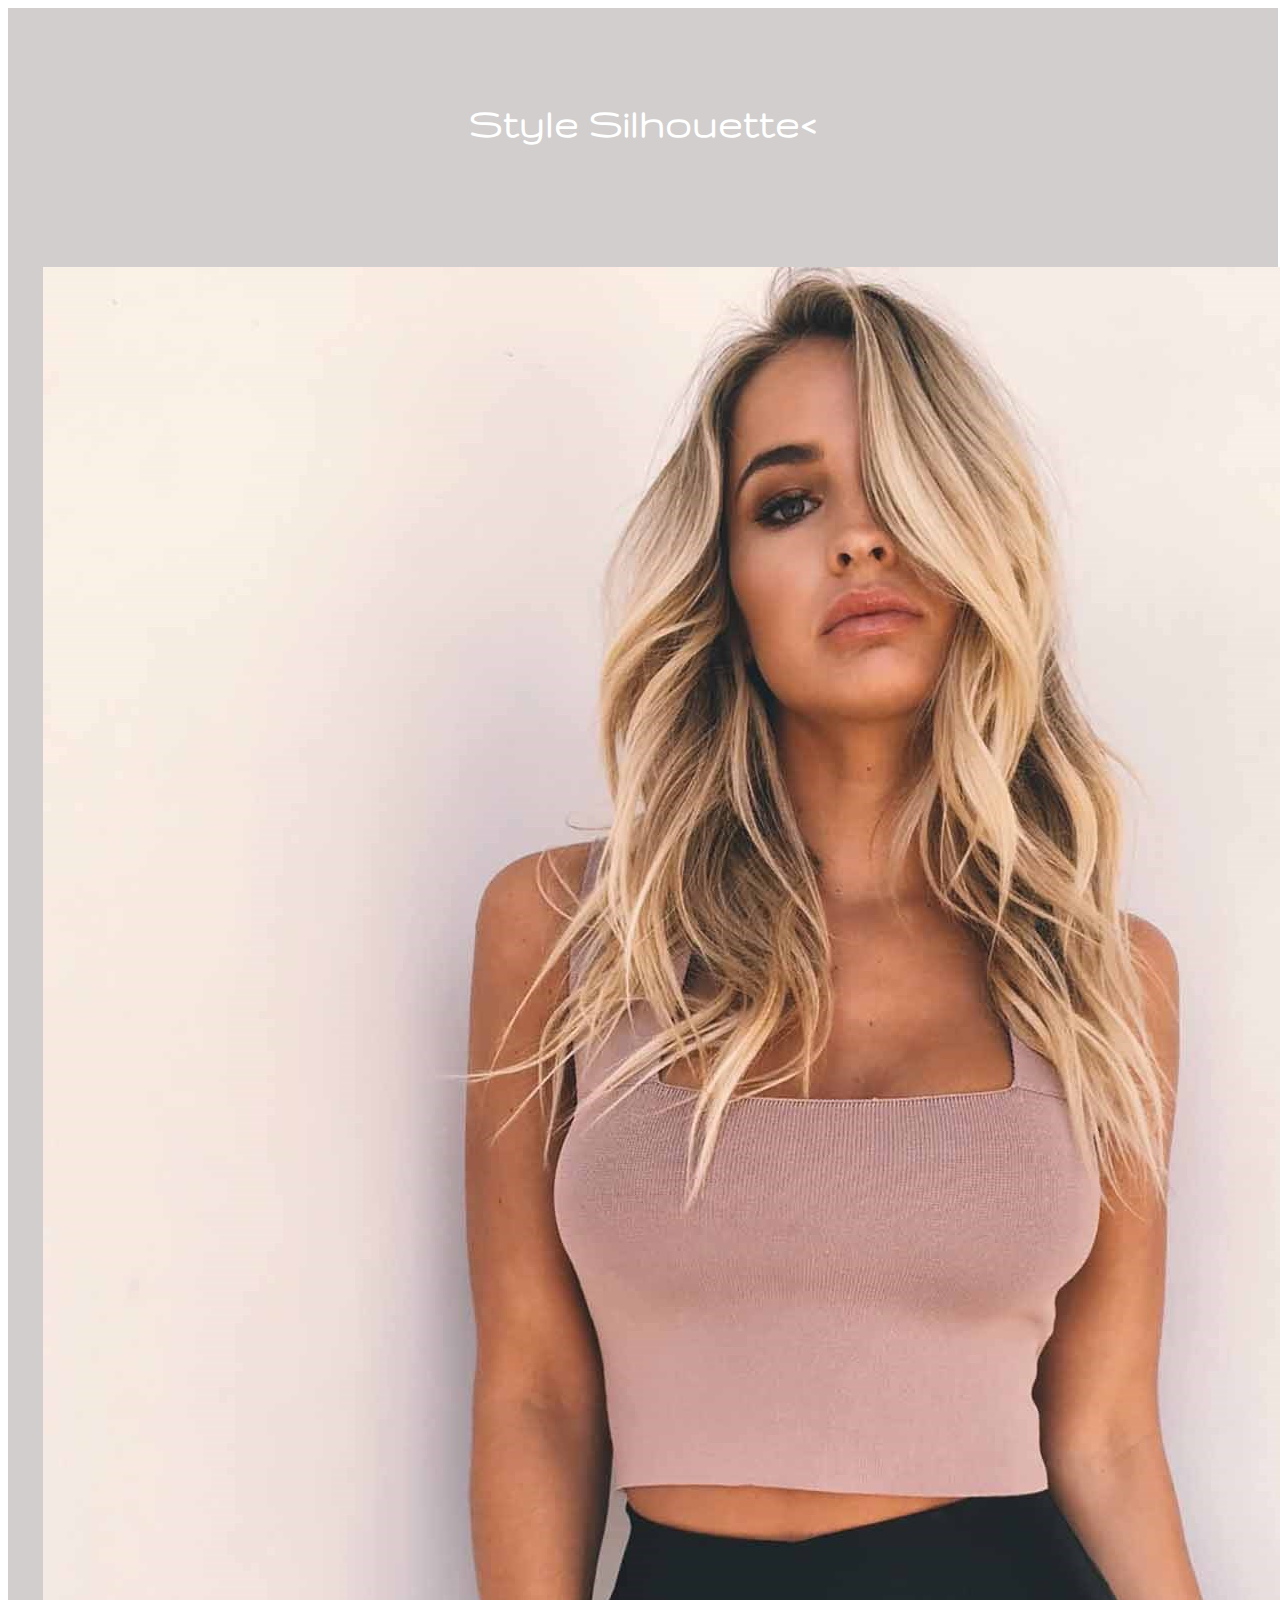
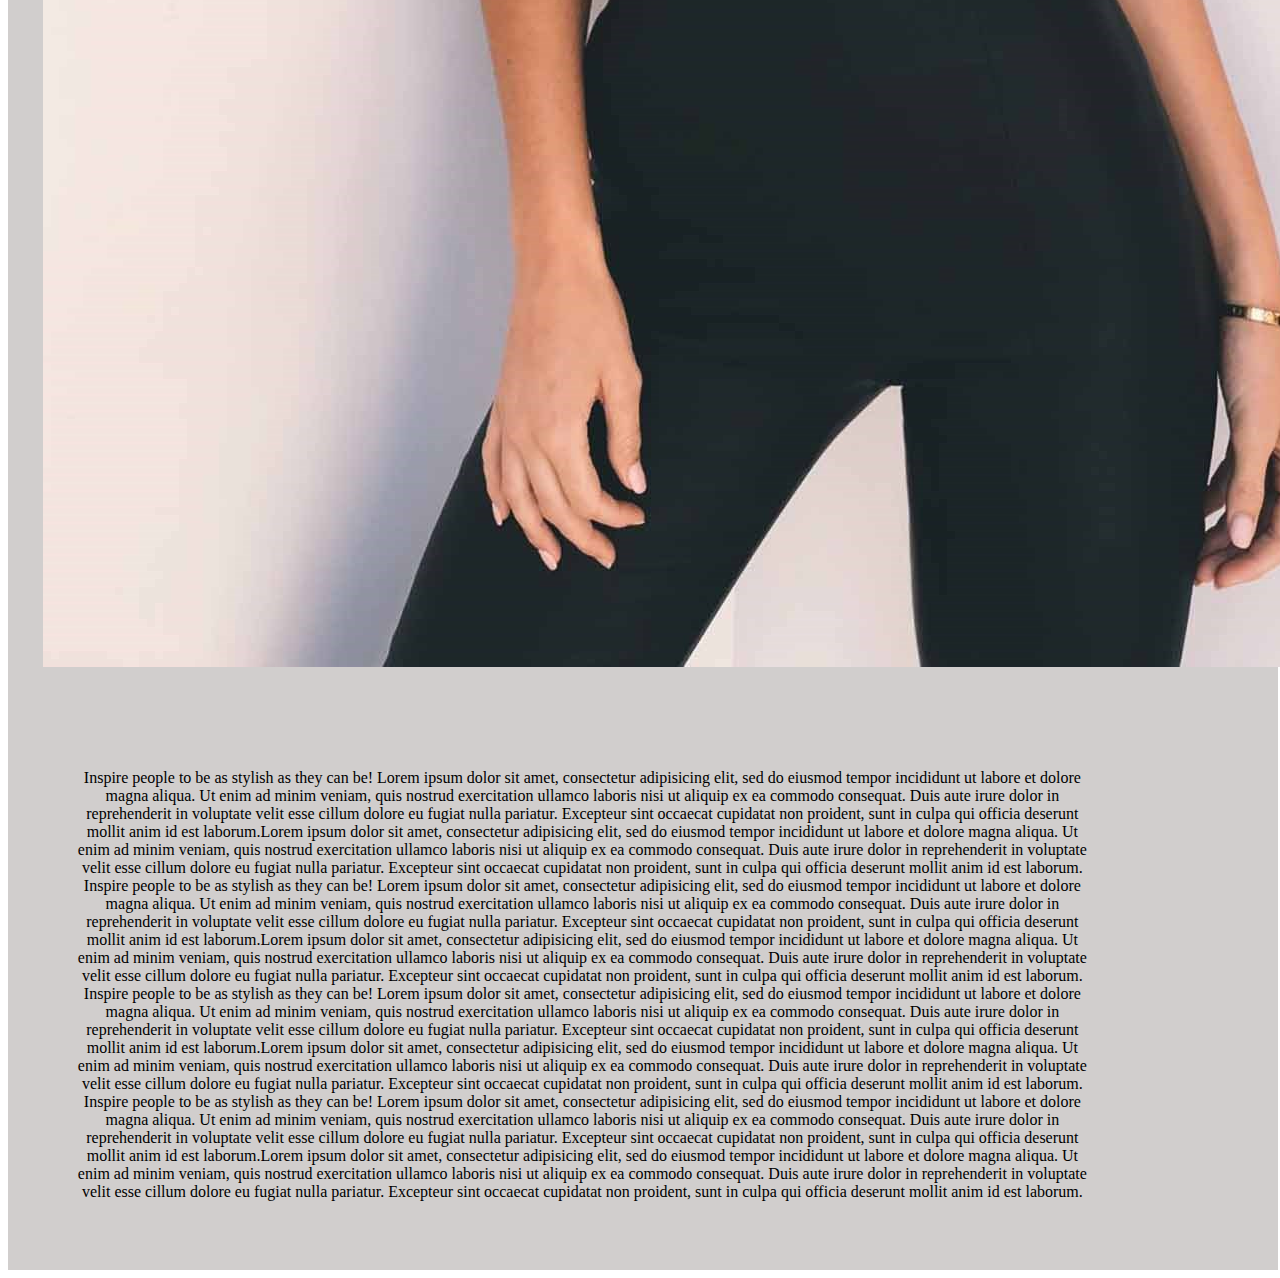
<file: unit_8/style.html>
<!DOCTYPE html>	
<head>
<meta name="viewpoint" content="width=device-width, initial-scale=1">
<link rel="stylesheet" type="text/css" href="css/stylelink.css">

</head>



<section id="two_column" class="clearfix">
		<h1>Style Silhouette<</h1>
		<link rel="stylesheet" type="text/css" href="index.html">

		<aside id="image">
			<img src="images/knitcroptop.jpeg" alt="blushknitcroptop" title="Image of blush crop top">
		</aside>
				<article id="text"> Inspire people to be as stylish as they can be! 
				Lorem ipsum dolor sit amet, consectetur adipisicing elit, sed do eiusmod
				tempor incididunt ut labore et dolore magna aliqua. Ut enim ad minim veniam,
				quis nostrud exercitation ullamco laboris nisi ut aliquip ex ea commodo
				consequat. Duis aute irure dolor in reprehenderit in voluptate velit esse
				cillum dolore eu fugiat nulla pariatur. Excepteur sint occaecat cupidatat non
				proident, sunt in culpa qui officia deserunt mollit anim id est laborum.Lorem ipsum dolor sit amet, consectetur adipisicing elit, sed do eiusmod
				tempor incididunt ut labore et dolore magna aliqua. Ut enim ad minim veniam,
				quis nostrud exercitation ullamco laboris nisi ut aliquip ex ea commodo
				consequat. Duis aute irure dolor in reprehenderit in voluptate velit esse
				cillum dolore eu fugiat nulla pariatur. Excepteur sint occaecat cupidatat non
				proident, sunt in culpa qui officia deserunt mollit anim id est laborum. Inspire people to be as stylish as they can be! 
				Lorem ipsum dolor sit amet, consectetur adipisicing elit, sed do eiusmod
				tempor incididunt ut labore et dolore magna aliqua. Ut enim ad minim veniam,
				quis nostrud exercitation ullamco laboris nisi ut aliquip ex ea commodo
				consequat. Duis aute irure dolor in reprehenderit in voluptate velit esse
				cillum dolore eu fugiat nulla pariatur. Excepteur sint occaecat cupidatat non
				proident, sunt in culpa qui officia deserunt mollit anim id est laborum.Lorem ipsum dolor sit amet, consectetur adipisicing elit, sed do eiusmod
				tempor incididunt ut labore et dolore magna aliqua. Ut enim ad minim veniam,
				quis nostrud exercitation ullamco laboris nisi ut aliquip ex ea commodo
				consequat. Duis aute irure dolor in reprehenderit in voluptate velit esse
				cillum dolore eu fugiat nulla pariatur. Excepteur sint occaecat cupidatat non
				proident, sunt in culpa qui officia deserunt mollit anim id est laborum. Inspire people to be as stylish as they can be! 
				Lorem ipsum dolor sit amet, consectetur adipisicing elit, sed do eiusmod
				tempor incididunt ut labore et dolore magna aliqua. Ut enim ad minim veniam,
				quis nostrud exercitation ullamco laboris nisi ut aliquip ex ea commodo
				consequat. Duis aute irure dolor in reprehenderit in voluptate velit esse
				cillum dolore eu fugiat nulla pariatur. Excepteur sint occaecat cupidatat non
				proident, sunt in culpa qui officia deserunt mollit anim id est laborum.Lorem ipsum dolor sit amet, consectetur adipisicing elit, sed do eiusmod
				tempor incididunt ut labore et dolore magna aliqua. Ut enim ad minim veniam,
				quis nostrud exercitation ullamco laboris nisi ut aliquip ex ea commodo
				consequat. Duis aute irure dolor in reprehenderit in voluptate velit esse
				cillum dolore eu fugiat nulla pariatur. Excepteur sint occaecat cupidatat non
				proident, sunt in culpa qui officia deserunt mollit anim id est laborum. Inspire people to be as stylish as they can be! 
				Lorem ipsum dolor sit amet, consectetur adipisicing elit, sed do eiusmod
				tempor incididunt ut labore et dolore magna aliqua. Ut enim ad minim veniam,
				quis nostrud exercitation ullamco laboris nisi ut aliquip ex ea commodo
				consequat. Duis aute irure dolor in reprehenderit in voluptate velit esse
				cillum dolore eu fugiat nulla pariatur. Excepteur sint occaecat cupidatat non
				proident, sunt in culpa qui officia deserunt mollit anim id est laborum.Lorem ipsum dolor sit amet, consectetur adipisicing elit, sed do eiusmod
				tempor incididunt ut labore et dolore magna aliqua. Ut enim ad minim veniam,
				quis nostrud exercitation ullamco laboris nisi ut aliquip ex ea commodo
				consequat. Duis aute irure dolor in reprehenderit in voluptate velit esse
				cillum dolore eu fugiat nulla pariatur. Excepteur sint occaecat cupidatat non
				proident, sunt in culpa qui officia deserunt mollit anim id est laborum.</article>
</section>
</file>
<file: unit_1/css/style.css>
body{background-color: grey;}
h1,p{color:blue;}
h4{color:black;}
</file>
<file: unit_3/css/style.css>
@import url("https://fonts.googleapis.com/css?family=Gruppo");


body{
	background: #AAAEB8;
	text-align: center;
	}


nav a{
	color: inherit;
	font-family: 'Gruppo', bold, monospace;
	text-decoration: bold;
	padding: 75px;
	font-size: 28px;
	line-height: 1.5em;
	margin: 4em;

}
h1{
	color: #000;
	font-family: 'Gruppo', monospace;
	font-size: 45px;
	font-weight: bold; 
	margin: 1.5em;
	line-height: .5em;
}

p{
	color: #363B40;
	font-family: 'Gruppo', monospace;
	text-align: center;
	font-size: 16px; 
	line-height: 1.5em;
	margin: 3em;
} 
footer{
	font-size: 8px
	text-align: center;
	font-family: "Courier New", monospace;
	color: #D8E4FC;
}
img{
	width: 100%;

}
main{
	padding: 2em;
}
</file>
<file: unit_5/css/style.css>
@import url("https://fonts.googleapis.com/css?family=Gruppo");
header{
	background-color: #FFED74;
	border: 1px black solid;
	padding: 20px;
}

body{
	background: #AAAEB8;
	text-align: center;
	}


nav a{
	background-color: #E8C66A;
	color: inherit;
	font-family: 'Gruppo', bold, monospace;
	text-decoration: bold;
	padding: 75px;
	font-size: 28px;
	line-height: 1.5em;
	margin: 4em;

}
h1{
	color: #000;
	font-family: 'Gruppo', monospace;
	font-size: 45px;
	font-weight: bold; 
	margin: 1.5em;
	line-height: .5em;
}

p{
	color: #363B40;
	font-family: 'Gruppo', monospace;
	text-align: center;
	font-size: 16px; 
	line-height: 1.5em;
	margin: 3em;
} 
footer{
	font-size: 8px
	text-align: center;
	font-family: "Courier New", monospace;
	color: #D8E4FC;
}
img{
	width: 100%;

}
aside{
	background-color: #FFC675;
	padding: 2em;
}
article{
	background-color: #E89C6C;
	padding: 2em;
}
div{
	background-color: #FFE2B8;
}
main{
	padding: 2em;
}
</file>
<file: unit_6/css/style.css>
@import url("https://fonts.googleapis.com/css?family=Gruppo");
header{
	background-color: #80828A;
	border: none;
	padding: 20px;
	background-image: url(../images/landscapeimage.jpg);
	background-repeat: no-repeat;
	background-size: cover;
	height: 100vh;
}
body{
	background: #D1CECD;
	text-align: center;
	}
nav a{
	background-color: #D1CECD;
	color: inherit;
	font-family: 'Gruppo', bold, monospace;
	text-decoration: bold;
	padding: 20px;
	font-size: 28px;
	line-height: 1.5em;
	margin: 4em;
	float: left;
	transition: all .2s; 
}
nav a:hover{
background-color: #80828A;
}
a {
	background-color: #D1CECD;
	color: white;
	text-decoration: none;
	display: block;
}
.clearfix:after {
	visibility: hidden;
	display: block;
	content: " ";
	clear: both;
	height: 0;
	font-size: 0;
}
h1{
	color: #FFFFFF;
	font-family: 'Gruppo', monospace;
	font-size: 45px;
	font-weight: bold; 
	margin: 1.5em;
	line-height: 13em;

}

p{
	color: #879DB2;
	font-family: 'Gruppo', monospace;
	text-align: center;
	font-size: 16px; 
	line-height: 1.5em;
	margin: 3em;
} 
footer{
	font-size: 8px;
	text-align: center;
	font-family: "Courier New", monospace;
	color: #D8E4FC;
}
img{
	max-width: 100%;
}
#hero_images {
	transition: 0.2s;
}
#landscape_image {
	width: 100%;
	padding: none;
}
#two_column {
	background-color: #D1CECD;
	padding: 20px;
}
#left {
	background-color: #D1CECD;
	padding: 10px; 
	width: 48%;
	float: left;
}
#right {
	background-color: #D1CECD;
	padding: 10px;
	width: 48%;
	float: right;
}
.clearfix:after {
	visibility: hidden;
	display; block;
	font-size: 0;
	content: " ";
	clear: both;
	height: 0;
} 
#second_column {
	background-color: #D1CECD;
	padding: 20px;
}
#image_right {
	background-color: #D1CECD;
	padding: 10px; 
	float: right;
	width: 48%;
}
#text_left{
	background-color: #D1CECD;
	padding: 10px;
	float: left;
	width: 48%;
}
.clearfix:after {
	visibility: hidden;
	display: block;
	content: " ";
	clear: both;
	height: 0;
	font-size: 0;
}


div{
	background-color: #D1CECD;
}
main{
	padding: 2em;
}
</file>
<file: unit_8/css/style.css>
@import url("https://fonts.googleapis.com/css?family=Gruppo");
header{
	background-color: #80828A;
	border: none;
	padding: 20px;
	background-image: url(../images/landscapeimage.jpg);
	background-repeat: no-repeat;
	background-size: cover;
	height: 100vh;
}
body{
	background: #D1CECD;
	text-align: center;
	font-size: 16px
	}
nav a{
	background-color: #D1CECD;
	color: inherit;
	font-family: 'Gruppo', bold, monospace;
	text-decoration: bold;
	font-size: 1.7em;
	line-height: 1em;
	padding: 2em 0;
	float: left;
	transition: all .2s; 
	width: 25%;
}
nav a:hover{
	background-color: #80828A;
}
a {
	background-color: #D1CECD;
	color: white;
	text-decoration: none;
	display: block;
}
.clearfix:after {
	visibility: hidden;
	display: block;
	content: " ";
	clear: both;
	height: 0;
	font-size: 0;
}
h1{
	color: #FFFFFF;
	font-family: 'Gruppo', monospace;
	font-size: 2.8em;
	font-weight: bold; 
	margin: 1.5em;
	line-height: 2em;

}
p{
	color: #879DB2;
	font-family: 'Gruppo', monospace;
	text-align: center;
	font-size: 1em; 
	line-height: 1.5em;
	margin: 3em;
} 
footer{
	font-size: 1em;
	text-align: center;
	font-family: "Courier New", monospace;
	color: #D8E4FC;
}
img{
	max-width: 100%;
}
div #wrapper{
	width: 100%
}
#hero_images {
	transition: 0.2s;
}
#landscape_image {
	width: 100%;
	padding: none;
	margin: 0 0;
}



div{
	background-color: #D1CECD;
}
main{
	padding: 2em;
}
@media only screen and (max-width: 1150px) 
{

	nav a {
		float: none;
		margin: 0 auto;
		padding: .5em;
	}
	body {
		font-size: 14px;
	}
	
	h1 {
		font-size: 2.5em;
		line-height: 15em;
		margin: 0 auto;
	}
	
	#right {
		width: 85%;
		padding:.5em;
		float: none;
		margin: 0 auto;
		font-size: 1em;
	}
	#text_left {
		width: 85%
		padding: .5em;
		float: none;
		margin: 0 auto;
	}
	#left {
		width: 85%;
		padding: .5em;
		float: none;
		margin: 0 auto;
		font-size: 1em;
	}
	#image_right {
		width: 85%;
		padding: .5em;
		float: none;
		margin: 0 auto;
	}
	footer{
	font-size: .8em;
	text-align: center;
	font-family: "Courier New", monospace;
	color: #D8E4FC;
	margin: 0 auto;
}
@media only screen and (max-width: 768px) 
{

		nav a {
		float: none;
		margin: 0 auto;
		padding: .3em;
	}
	body {
		font-size: 14px;
	}
	
	h1 {
		font-size: 2.5em;
		line-height: 17em;
		margin: 0 auto;
	}
	
	#right {
		width: 90%;
		padding:.2em;
		float: none;
		margin: 0 auto;
		font-size: 1em;
	}
	#text_left {
		width: 90%
		padding: .2em;
		float: none;
		margin: 0 auto;
	}
	#left {
		width: 90%;
		padding: .2em;
		float: none;
		margin: 0 auto;
		font-size: 1em;
	}
	#image_right {
		width: 90%;
		padding: .2em;
		float: none;
		margin: 0 auto;
	}
	footer{
	font-size: .8em;
	text-align: center;
	font-family: "Courier New", monospace;
	color: #D8E4FC;
	margin: 0 auto;
}
@media only screen and (max-width: 420px) 
{

		nav a {
		float: none;
		margin: 0 auto;
		padding: .1em;
	}
	body {
		font-size: 14px;
	}
	
	h1 {
		font-size: 2em;
		line-height: 0em;
		margin: 0 auto;
	}
	
	#right {
		width: 85%;
		padding:.1em;
		float: none;
		margin: 0 auto;
		font-size: 1em;
	}
	#text_left {
		width: 100%
		padding: .1em;
		float: none;
		margin: 0 auto;
	}
	#left {
		width: 100%;
		padding: .1em;
		float: none;
		margin: 0 auto;
		font-size: 1em;
	}
	#image_right {
		width: 100%;
		padding: .1em;
		float: none;
		margin: 0 auto;
	}
	footer{
	font-size: .8em;
	text-align: center;
	font-family: "Courier New", monospace;
	color: #D8E4FC;
	margin: 0 auto;
}
</file>
<file: unit_8/css/blog.css>
@import url("https://fonts.googleapis.com/css?family=Gruppo");

h1{
	color: #FFFFFF;
	font-family: 'Gruppo', monospace;
	font-size: 2.8em;
	font-weight: bold; 
	margin: 1.5em;
	line-height: 2em;
	text-align: center;

}
#second_column {
	background-color: #D1CECD;
	padding: .2em;
	width: 100%;
	margin: 0 auto;
}
#image_right {
	background-color: #D1CECD;
	padding: .1em; 
	float: center;
	width: 80%;
}

#text_right{
	background-color: #D1CECD;
	padding: .1em;
	float: center;
	width: 80%;
	font-size: 1em;
	text-align: center;
	margin: 1em;
}


.clearfix:after {
	visibility: hidden;
	display: block;
	content: " ";
	clear: both;
	height: 0;
	font-size: 0;
}
</file>
<file: unit_8/css/stylelink.css>
@import url("https://fonts.googleapis.com/css?family=Gruppo");

h1{
	color: #FFFFFF;
	font-family: 'Gruppo', monospace;
	font-size: 2.8em;
	font-weight: bold; 
	margin: 1.5em;
	line-height: 2em;
	text-align: center;

}
#two_column {
	background-color: #D1CECD;
	padding: .2em;
	width: 100%;
	margin: 0 auto;
}
#text {
	background-color: #D1CECD;
	padding: .1em;
	width: 80%;
	float: center;
	font-size: 1em;
	text-align: center;
	margin: 4em;
}
#image {
	background-color: #D1CECD;
	padding: 2em; 
	width: 80%;
	float: center;
	
}


.clearfix:after {
	visibility: hidden;
	display; block;
	font-size: 0;
	content: " ";
	clear: both;
	height: 0;
}
</file>
